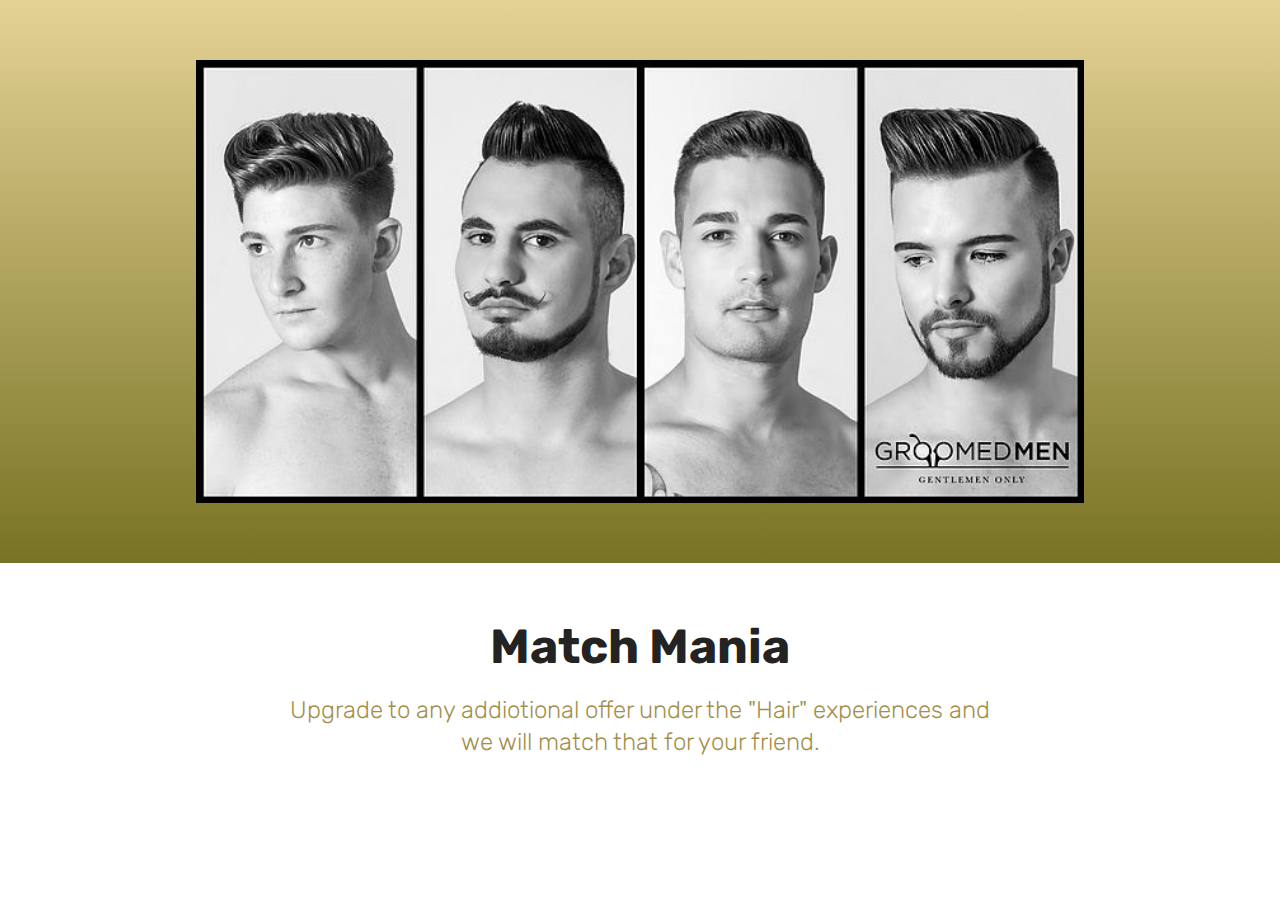
<file: index.html>
<!DOCTYPE html>
<html  >
<head>
  <!-- Site made with Mobirise Website Builder v4.9.7, https://mobirise.com -->
  <meta charset="UTF-8">
  <meta http-equiv="X-UA-Compatible" content="IE=edge">
  <meta name="generator" content="Mobirise v4.9.7, mobirise.com">
  <meta name="viewport" content="width=device-width, initial-scale=1, minimum-scale=1">
  <link rel="shortcut icon" href="assets/images/logo4.png" type="image/x-icon">
  <meta name="description" content="">
  
  <title>Home</title>
  <link rel="stylesheet" href="assets/tether/tether.min.css">
  <link rel="stylesheet" href="assets/bootstrap/css/bootstrap.min.css">
  <link rel="stylesheet" href="assets/bootstrap/css/bootstrap-grid.min.css">
  <link rel="stylesheet" href="assets/bootstrap/css/bootstrap-reboot.min.css">
  <link rel="stylesheet" href="assets/theme/css/style.css">
  <link rel="stylesheet" href="assets/mobirise/css/mbr-additional.css" type="text/css">
  
  
  
</head>
<body>
  <section class="cid-ronNfJw9AT" id="image3-0">

    

    <figure class="mbr-figure container">
            <div class="image-block" style="width: 80%;">
                <img src="assets/images/groomed-699x349.jpg" width="1400" alt="Mobirise" title="">
                
            </div>
    </figure>
</section>

<section class="engine"><a href="https://mobirise.info/m">web design templates</a></section><section class="mbr-section content4 cid-ronNXfDGt5" id="content4-1">

    

    <div class="container">
        <div class="media-container-row">
            <div class="title col-12 col-md-8">
                <h2 class="align-center pb-3 mbr-fonts-style display-2"><strong>
                    Match Mania</strong></h2>
                <h3 class="mbr-section-subtitle align-center mbr-light mbr-fonts-style display-5">Upgrade to any addiotional offer under the "Hair" experiences and we will match that for your friend.</h3>
                
            </div>
        </div>
    </div>
</section>


  <script src="assets/web/assets/jquery/jquery.min.js"></script>
  <script src="assets/popper/popper.min.js"></script>
  <script src="assets/tether/tether.min.js"></script>
  <script src="assets/bootstrap/js/bootstrap.min.js"></script>
  <script src="assets/smoothscroll/smooth-scroll.js"></script>
  <script src="assets/theme/js/script.js"></script>
  
  
</body>
</html>
</file>
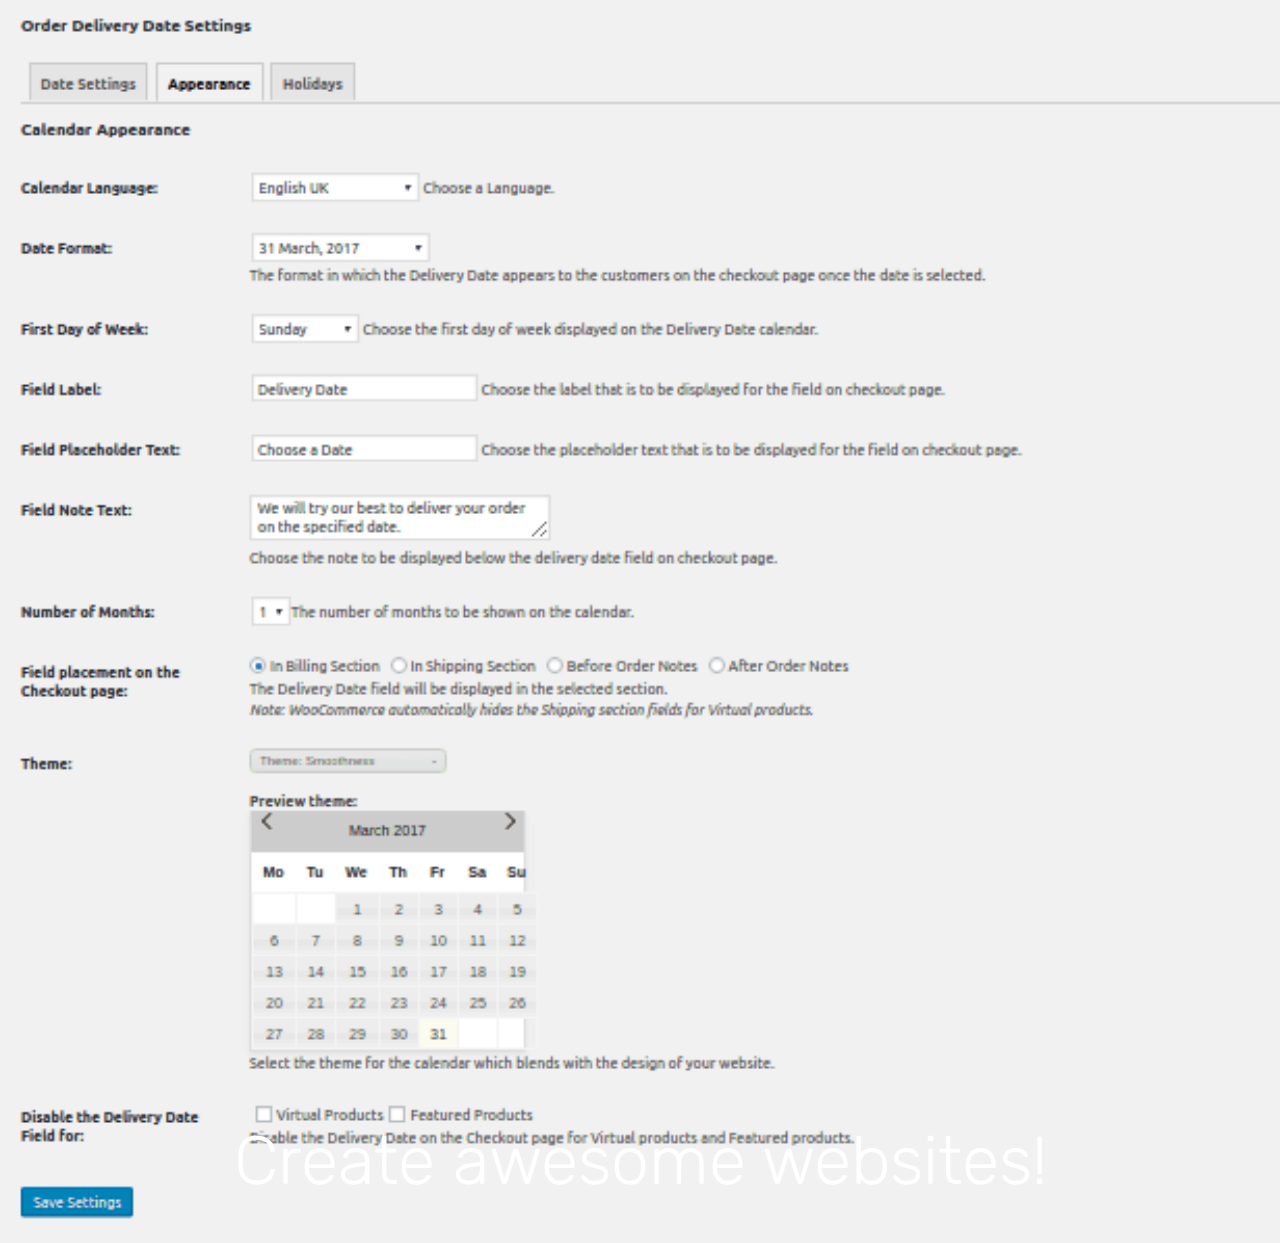
<file: page1.html>
<!DOCTYPE html>
<html  >
<head>
  <!-- Site made with Mobirise Website Builder v4.9.7, https://mobirise.com -->
  <meta charset="UTF-8">
  <meta http-equiv="X-UA-Compatible" content="IE=edge">
  <meta name="generator" content="Mobirise v4.9.7, mobirise.com">
  <meta name="viewport" content="width=device-width, initial-scale=1, minimum-scale=1">
  <link rel="shortcut icon" href="assets/images/logo4.png" type="image/x-icon">
  <meta name="description" content="Website Generator Description">
  
  <title>Checkout</title>
  <link rel="stylesheet" href="assets/tether/tether.min.css">
  <link rel="stylesheet" href="assets/bootstrap/css/bootstrap.min.css">
  <link rel="stylesheet" href="assets/bootstrap/css/bootstrap-grid.min.css">
  <link rel="stylesheet" href="assets/bootstrap/css/bootstrap-reboot.min.css">
  <link rel="stylesheet" href="assets/theme/css/style.css">
  <link rel="stylesheet" href="assets/mobirise/css/mbr-additional.css" type="text/css">
  
  
  
</head>
<body>
  <section class="cid-ronQ9isrEj" id="image2-2">

    

    <figure class="mbr-figure">
        <div class="image-block" style="width: 100%;">
            <img src="assets/images/calendar-checkout-616x598.png" alt="Mobirise" title="">
            <figcaption class="mbr-figure-caption mbr-figure-caption-over">
                <div class="pb-5 px-3 mbr-white align-center mbr-fonts-style display-1">
                    Create awesome websites!
                </div>
            </figcaption>
        </div>
    </figure>
</section>


  <section class="engine"><a href="https://mobirise.info/o">portfolio web templates</a></section><script src="assets/web/assets/jquery/jquery.min.js"></script>
  <script src="assets/popper/popper.min.js"></script>
  <script src="assets/tether/tether.min.js"></script>
  <script src="assets/bootstrap/js/bootstrap.min.js"></script>
  <script src="assets/smoothscroll/smooth-scroll.js"></script>
  <script src="assets/theme/js/script.js"></script>
  
  
</body>
</html>
</file>
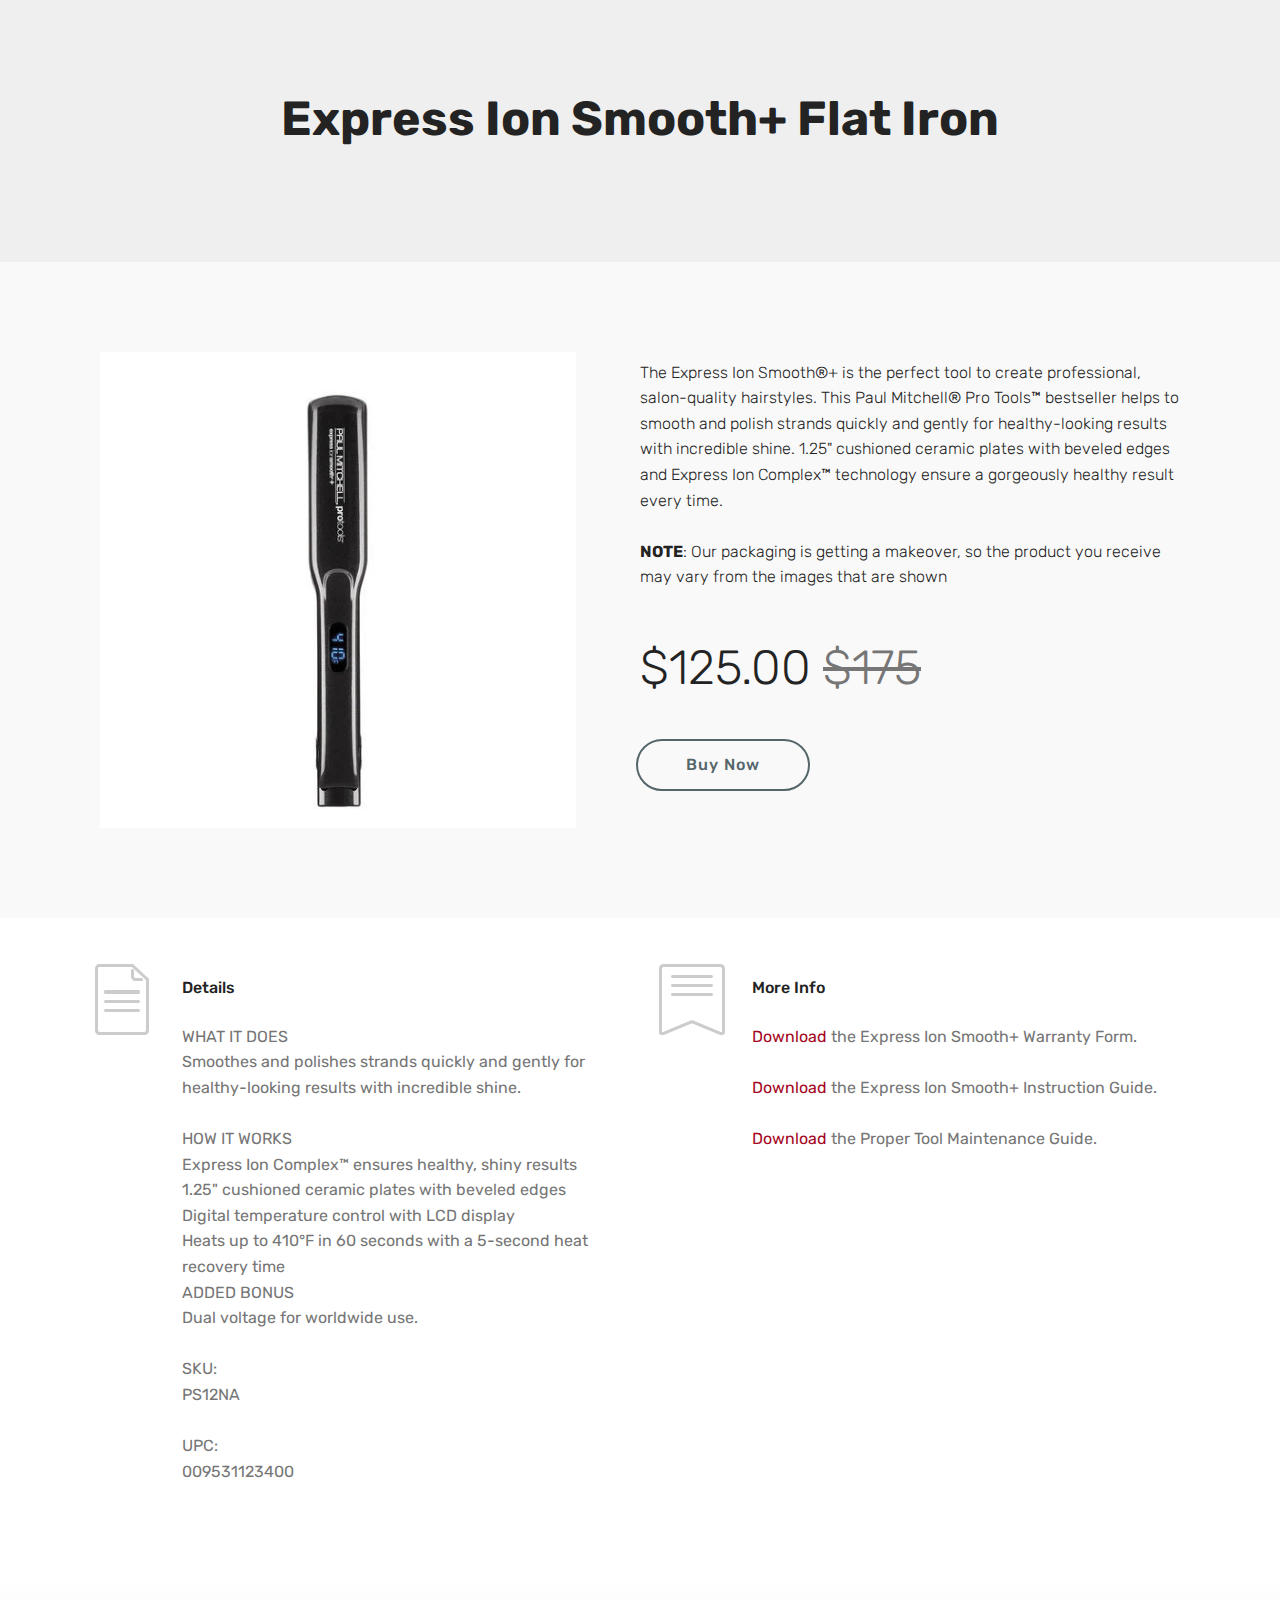
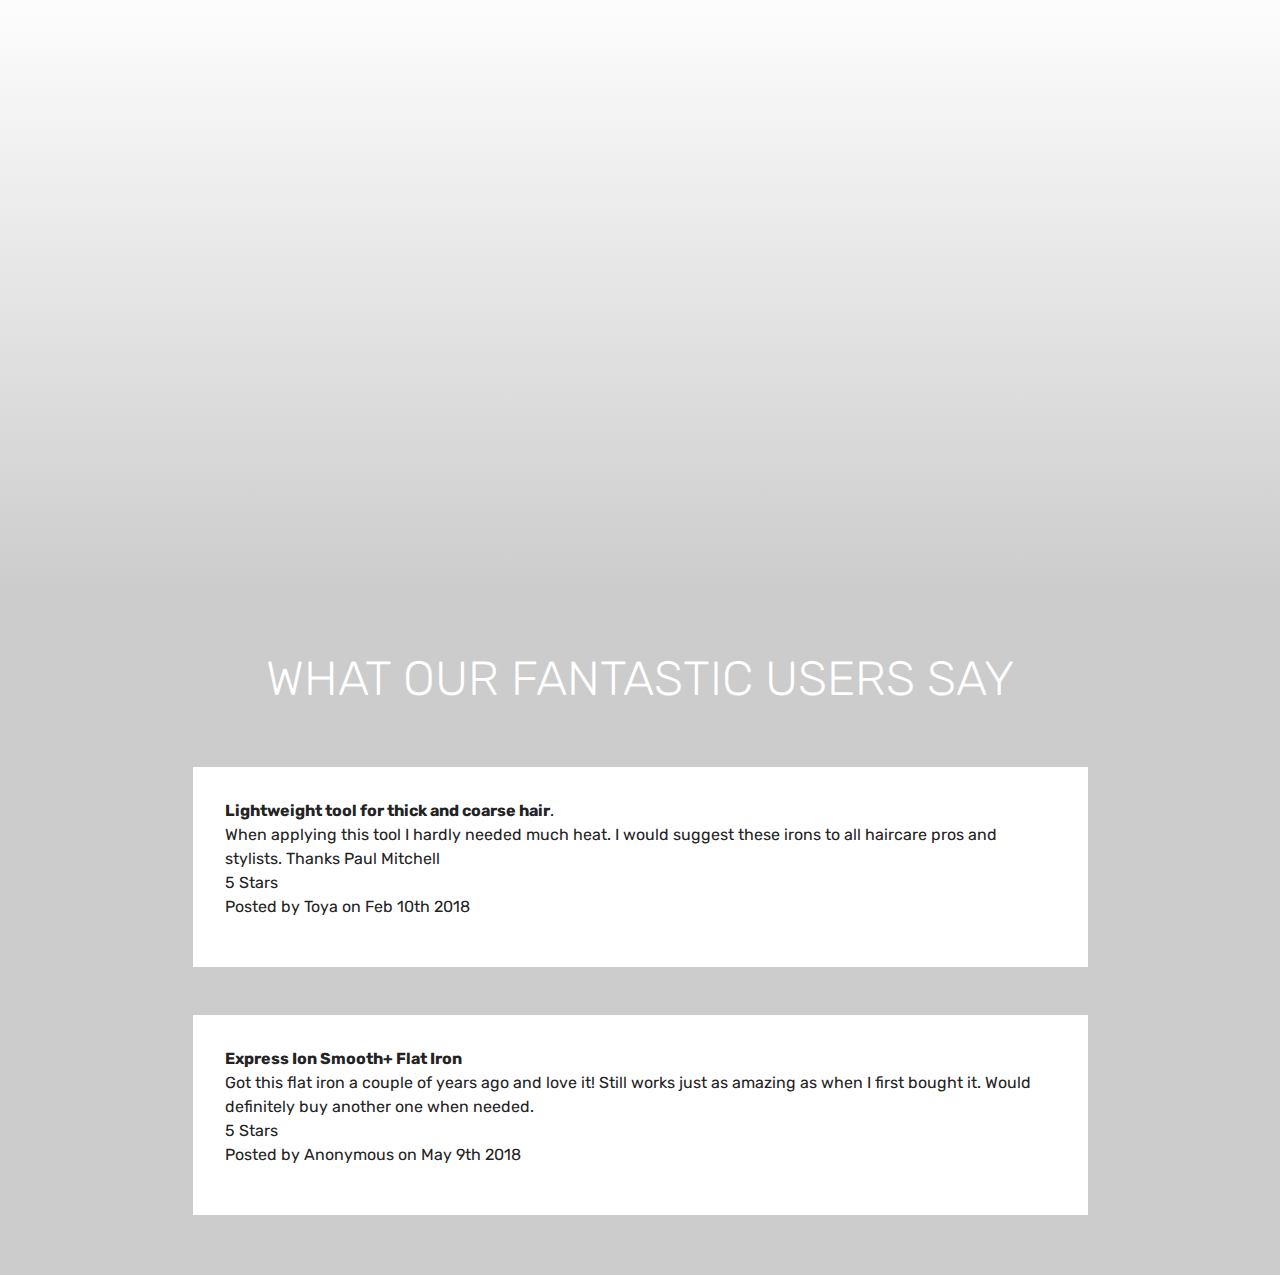
<file: page2.html>
<!DOCTYPE html>
<html  >
<head>
  <!-- Site made with Mobirise Website Builder v4.9.7, https://mobirise.com -->
  <meta charset="UTF-8">
  <meta http-equiv="X-UA-Compatible" content="IE=edge">
  <meta name="generator" content="Mobirise v4.9.7, mobirise.com">
  <meta name="viewport" content="width=device-width, initial-scale=1, minimum-scale=1">
  <link rel="shortcut icon" href="assets/images/logo4.png" type="image/x-icon">
  <meta name="description" content="Express Ion Smooth+ Flat Iron
The Express Ion Smooth®+ is the perfect tool to create professional, salon-quality hairstyles. This Paul Mitchell® Pro Tools™ bestseller helps to smooth and polish strands quickly and gently for healthy-looking results with incredible shine. 1.25" cushioned ceramic plates with beveled edges and Express Ion Complex™ technology ensure a gorgeously healthy result every time.">
  
  <title>Product Experience</title>
  <link rel="stylesheet" href="assets/web/assets/mobirise-icons/mobirise-icons.css">
  <link rel="stylesheet" href="assets/tether/tether.min.css">
  <link rel="stylesheet" href="assets/bootstrap/css/bootstrap.min.css">
  <link rel="stylesheet" href="assets/bootstrap/css/bootstrap-grid.min.css">
  <link rel="stylesheet" href="assets/bootstrap/css/bootstrap-reboot.min.css">
  <link rel="stylesheet" href="assets/theme/css/style.css">
  <link rel="stylesheet" href="assets/mobirise/css/mbr-additional.css" type="text/css">
  
  
  
</head>
<body>
  <section class="header1 cid-rorQp3WK9q" id="header16-g">

    

    

    <div class="container">
        <div class="row justify-content-md-center">
            <div class="col-md-10 align-center">
                <h1 class="mbr-section-title mbr-bold pb-3 mbr-fonts-style display-2">Express Ion Smooth+ Flat Iron</h1>
                
                
                
            </div>
        </div>
    </div>

</section>

<section class="engine"><a href="https://mobirise.info/v">html templates</a></section><section class="services2 cid-rorGLa4Lzw" id="services2-9">
    <!---->
    
    <!---->
    <!--Overlay-->
    
    <!--Container-->
    <div class="container">
        <div class="col-md-12">
            <div class="media-container-row">
                <div class="mbr-figure" style="width: 50%;">
                    <img src="assets/images/paulmitchel1-500x500.jpg" alt="Mobirise" title="">
                </div>
                <div class="align-left aside-content">
                    
                    <div class="mbr-section-text">
                        <p class="mbr-text text1 pt-2 mbr-light mbr-fonts-style display-7">
                            The Express Ion Smooth®+ is the perfect tool to create professional, salon-quality hairstyles. This Paul Mitchell® Pro Tools™ bestseller helps to smooth and polish strands quickly and gently for healthy-looking results with incredible shine. 1.25" cushioned ceramic plates with beveled edges and Express Ion Complex™ technology ensure a gorgeously healthy result every time.<br><br><strong>NOTE</strong>: Our packaging is getting a makeover, so the product you receive may vary from the images that are shown<br></p>
                        <p class="mbr-text text2 pt-4 mbr-light mbr-fonts-style display-2">
                            $125.00 <span class="cost">$175</span></p>
                    </div>
                    <!--Btn-->
                    <div class="mbr-section-btn pt-3 align-left">
                        <a href="https://mobirise.co" class="btn btn-warning-outline display-4">
                            Buy Now
                        </a>
                    </div>
                </div>
            </div>
        </div>
    </div>
</section>

<section class="features9 cid-rorI1iXT7j" id="features9-c">

    

    
    <div class="container">
        <div class="row justify-content-center">
            <div class="card p-3 col-12 col-md-6">
                <div class="media-container-row">
                    <div class="card-img pr-2">
                        <span class="mbr-iconfont mbri-file" style="color: rgb(204, 204, 204); fill: rgb(204, 204, 204);"></span>
                    </div>
                    <div class="card-box">
                        <h4 class="card-title py-3 mbr-fonts-style display-7">
                            Details</h4>
                        <p class="mbr-text mbr-fonts-style display-7">WHAT IT DOES
<br>Smoothes and polishes strands quickly and gently for healthy-looking results with incredible shine.
<br>
<br>HOW IT WORKS
<br>Express Ion Complex™ ensures healthy, shiny results
<br>1.25" cushioned ceramic plates with beveled edges
<br>Digital temperature control with LCD display
<br>Heats up to 410°F in 60 seconds with a 5-second heat recovery time
<br>ADDED BONUS
<br>Dual voltage for worldwide use.
<br>
<br>SKU:
<br>PS12NA
<br>
<br>UPC:
<br>009531123400</p>
                    </div>
                </div>
            </div>

            <div class="card p-3 col-12 col-md-6">
                <div class="media-container-row">
                    <div class="card-img pr-2">
                        <span class="mbr-iconfont mbri-bookmark" style="color: rgb(204, 204, 204); fill: rgb(204, 204, 204);"></span>
                    </div>
                    <div class="card-box">
                        <h4 class="card-title py-3 mbr-fonts-style display-7">
                            More Info</h4>
                        <p class="mbr-text mbr-fonts-style display-7"><a href="https://www.paulmitchell.com/content/downloads/express-ion-smooth-plus-warranty-form.pdf" target="_blank">Download</a> the Express Ion Smooth+ Warranty Form.<br><br><a href="https://www.paulmitchell.com/content/downloads/express-ion-smooth-plus-instruction-guide.pdf">Download </a>the Express Ion Smooth+ Instruction Guide.<br>
<br><a href="https://www.paulmitchell.com/content/downloads/proper-tool-maintenance-guide.pdf">Download </a>the Proper Tool Maintenance Guide.</p>
                    </div>
                </div>
            </div>

            

            
        </div>
    </div>
</section>

<section class="cid-rorK5fDMbm" id="video3-d">

    
    
    <figure class="mbr-figure align-center container">
        <div class="video-block" style="width: 80%;">
            <div><iframe class="mbr-embedded-video" src="https://www.youtube.com/embed/vgYiHlB7yRo?rel=0&amp;amp;showinfo=0&amp;autoplay=0&amp;loop=0" width="1280" height="720" frameborder="0" allowfullscreen></iframe></div>
        </div>
    </figure>
</section>

<section class="testimonials4 cid-rorM2YQSFU" id="testimonials4-f">

  

  
  <div class="container">
    <h2 class="pb-3 mbr-fonts-style mbr-white align-center display-2">
        WHAT OUR FANTASTIC USERS SAY
    </h2>
    
    <div class="col-md-10 testimonials-container"> 
      

      
    <div class="testimonials-item">
        <div class="user row">
          
          <div class="testimonials-caption">
            <div class="user_text ">
              <p class="mbr-fonts-style  display-7"><strong>Lightweight tool for thick and coarse hair</strong>.
<br>When applying this tool I hardly needed much heat. I would suggest these irons to all haircare pros and stylists. Thanks Paul Mitchell<br>5 Stars<br>Posted by Toya on Feb 10th 2018<br></p>
            </div>
            
            
          </div>
        </div>
      </div><div class="testimonials-item">
        <div class="user row">
          
          <div class="testimonials-caption">
            <div class="user_text">
              <p class="mbr-fonts-style  display-7"><strong>Express Ion Smooth+ Flat Iron
</strong><br>Got this flat iron a couple of years ago and love it! Still works just as amazing as when I first bought it. Would definitely buy another one when needed.<br>5 Stars&nbsp;<br>Posted by Anonymous on May 9th 2018<br></p>
            </div>
            
            
          </div>
        </div>
      </div></div>
  </div>
</section>


  <script src="assets/web/assets/jquery/jquery.min.js"></script>
  <script src="assets/popper/popper.min.js"></script>
  <script src="assets/tether/tether.min.js"></script>
  <script src="assets/bootstrap/js/bootstrap.min.js"></script>
  <script src="assets/smoothscroll/smooth-scroll.js"></script>
  <script src="assets/theme/js/script.js"></script>
  
  
</body>
</html>
</file>
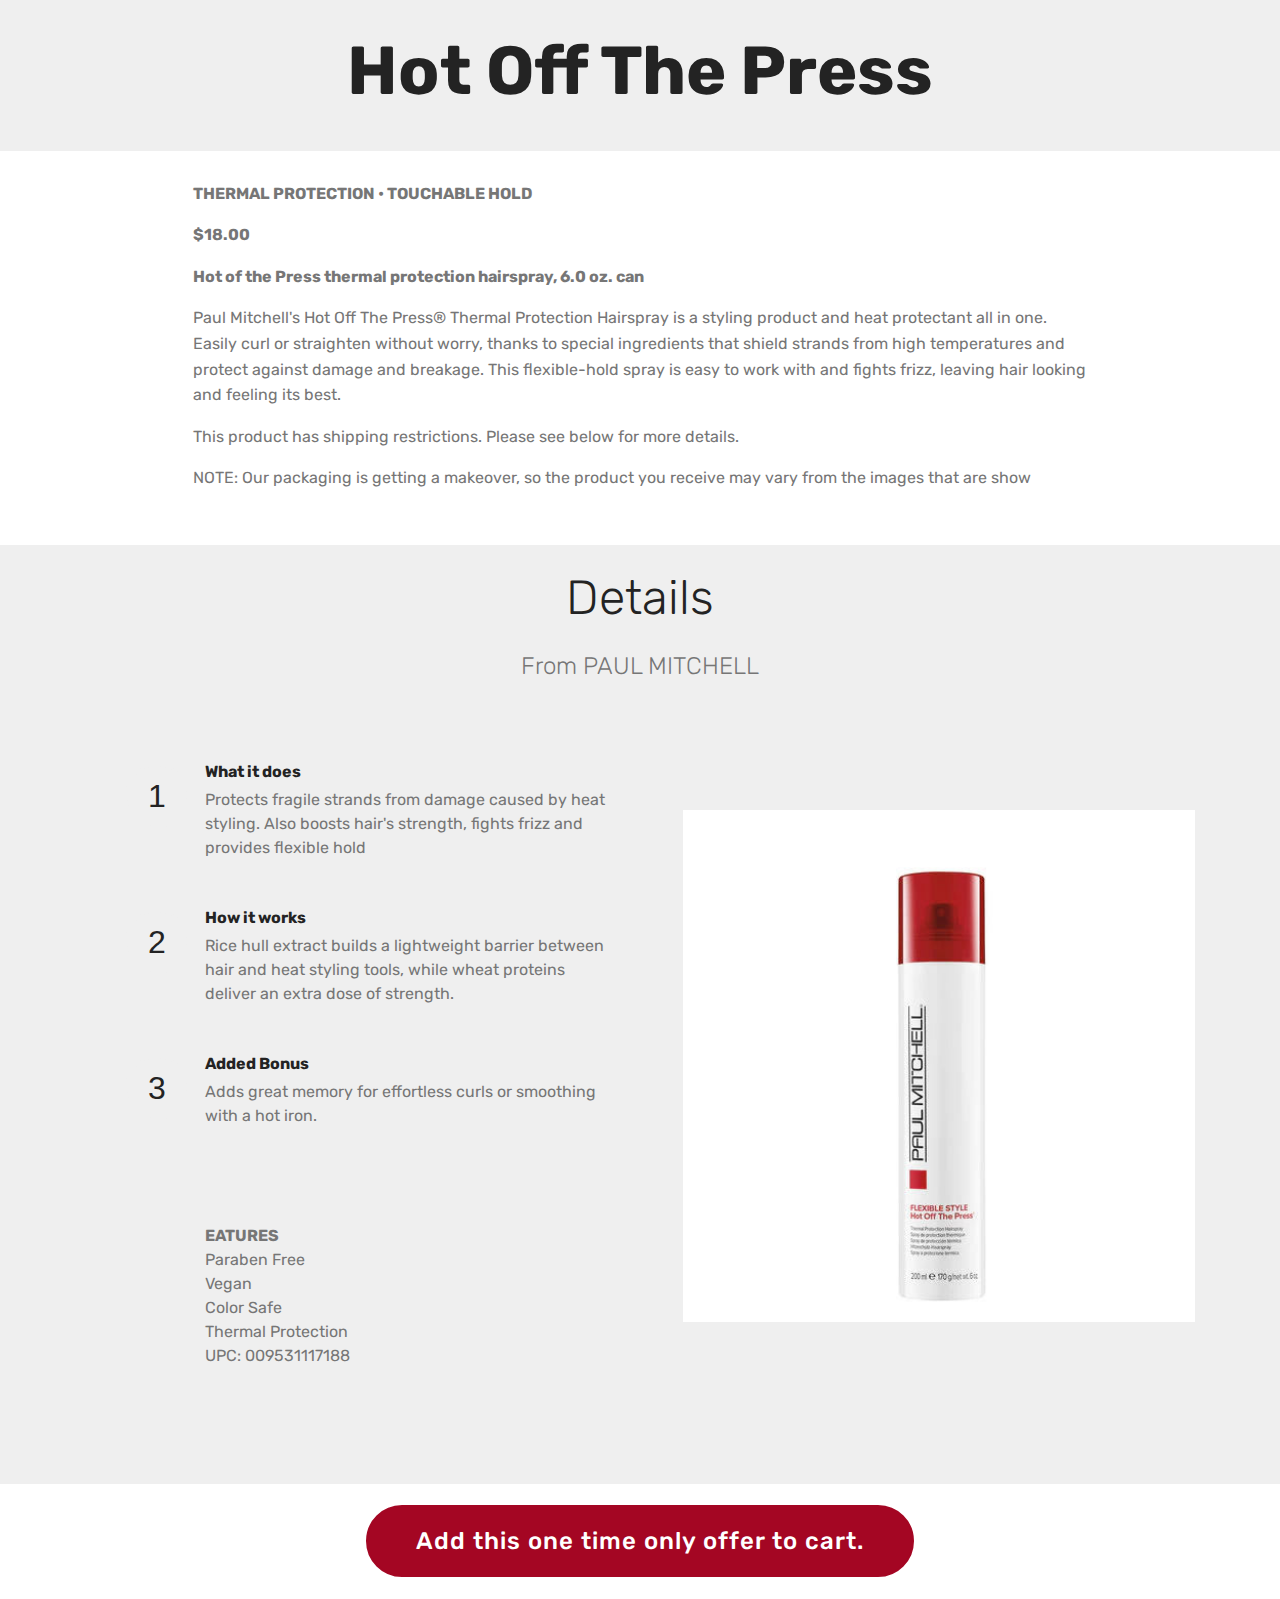
<file: page3.html>
<!DOCTYPE html>
<html  >
<head>
  <!-- Site made with Mobirise Website Builder v4.9.7, https://mobirise.com -->
  <meta charset="UTF-8">
  <meta http-equiv="X-UA-Compatible" content="IE=edge">
  <meta name="generator" content="Mobirise v4.9.7, mobirise.com">
  <meta name="viewport" content="width=device-width, initial-scale=1, minimum-scale=1">
  <link rel="shortcut icon" href="assets/images/logo4.png" type="image/x-icon">
  <meta name="description" content="Paul Mitchell's Hot Off The Press® Thermal Protection Hairspray is a styling product and heat protectant all in one. Easily curl or straighten without worry, thanks to special ingredients that shield strands from high temperatures and protect against damage and breakage. This flexible-hold spray is easy to work with and fights frizz, leaving hair looking and feeling its best.">
  
  <title>Hot Off The Press</title>
  <link rel="stylesheet" href="assets/tether/tether.min.css">
  <link rel="stylesheet" href="assets/bootstrap/css/bootstrap.min.css">
  <link rel="stylesheet" href="assets/bootstrap/css/bootstrap-grid.min.css">
  <link rel="stylesheet" href="assets/bootstrap/css/bootstrap-reboot.min.css">
  <link rel="stylesheet" href="assets/theme/css/style.css">
  <link rel="stylesheet" href="assets/mobirise/css/mbr-additional.css" type="text/css">
  
  
  
</head>
<body>
  <section class="header1 cid-rorYooSRiR" id="header16-h">

    

    

    <div class="container">
        <div class="row justify-content-md-center">
            <div class="col-md-10 align-center">
                <h1 class="mbr-section-title mbr-bold pb-3 mbr-fonts-style display-1">
                    Hot Off The Press</h1>
                
                
                
            </div>
        </div>
    </div>

</section>

<section class="engine"><a href="https://mobirise.info/m">website design templates</a></section><section class="mbr-section article content1 cid-rorZuXoHNc" id="content1-k">
    
     

    <div class="container">
        <div class="media-container-row">
            <div class="mbr-text col-12 mbr-fonts-style display-7 col-md-10"><p><strong>THERMAL PROTECTION • TOUCHABLE HOLD
</strong></p><p><strong>$18.00
</strong></p><p><strong>Hot of the Press thermal protection hairspray, 6.0 oz. can&nbsp;</strong><br></p><p><strong>
</strong></p><p>Paul Mitchell's Hot Off The Press® Thermal Protection Hairspray is a styling product and heat protectant all in one. Easily curl or straighten without worry, thanks to special ingredients that shield strands from high temperatures and protect against damage and breakage. This flexible-hold spray is easy to work with and fights frizz, leaving hair looking and feeling its best.
</p><p><strong>
</strong><span style="font-size: 1rem;">This product has shipping </span><span style="font-size: 1rem;">restrictions</span><span style="font-size: 1rem;">. Please see below for more details.&nbsp;</span></p><p><strong>
</strong><span style="font-size: 1rem;">NOTE: Our packaging is getting a makeover, so the product you receive may vary from the images that are show</span></p></div>
        </div>
    </div>
</section>

<section class="counters4 counters cid-rorYK7JIXj" id="counters4-i">

    

    

    <div class="container pt-4 mt-2">
        <h2 class="mbr-section-title pb-3 align-center mbr-fonts-style display-2">Details</h2>
        <h3 class="mbr-section-subtitle pb-5 align-center mbr-fonts-style display-5">From PAUL MITCHELL<br></h3>
        <div class="media-container-row">
            <div class="media-block m-auto" style="width: 49%;">
                <div class="mbr-figure">
                    <img src="assets/images/hot-off-the-press-500x500.jpg" alt="" title="">
                </div>
            </div>
            <div class="cards-block">
                <div class="cards-container">
                    <div class="card px-3 align-left col-12">
                        <div class="panel-item p-4 d-flex align-items-start">
                            <div class="card-img pr-3">
                                <h3 class="img-text d-flex align-items-center justify-content-center">
                                    1
                                </h3>
                            </div>
                            <div class="card-text">
                                <h4 class="mbr-content-title mbr-bold mbr-fonts-style display-7">What it does</h4>
                                <p class="mbr-content-text mbr-fonts-style display-7">
                                    Protects fragile strands from damage caused by heat styling. Also boosts hair's strength, fights frizz and provides flexible hold</p>
                            </div>
                        </div>
                    </div>
                    <div class="card px-3 align-left col-12">
                        <div class="panel-item p-4 d-flex align-items-start">
                            <div class="card-img pr-3">
                                <h3 class="img-text d-flex align-items-center justify-content-center">
                                    2
                                </h3>
                            </div>
                            <div class="card-text">
                                <h4 class="mbr-content-title mbr-bold mbr-fonts-style display-7">How it works</h4>
                                <p class="mbr-content-text mbr-fonts-style display-7">
                                    Rice hull extract builds a lightweight barrier between hair and heat styling tools, while wheat proteins deliver an extra dose of strength.
                                </p>
                            </div>
                        </div>
                    </div>
                    <div class="card px-3 align-left col-12">
                        <div class="panel-item p-4 d-flex align-items-start">
                            <div class="card-img pr-3">
                                <h3 class="img-text d-flex align-items-center justify-content-center">
                                    3
                                </h3>
                            </div>
                            <div class="card-text">
                                <h4 class="mbr-content-title mbr-bold mbr-fonts-style display-7">Added Bonus</h4>
                                <p class="mbr-content-text mbr-fonts-style display-7">
                                        Adds great memory for effortless curls or smoothing with a hot iron.<br><br><strong><br></strong><br><br><strong>EATURES
</strong><br>Paraben Free
<br>Vegan
<br>Color Safe
<br>Thermal Protection
<br>UPC:
009531117188<br></p>
                            </div>
                        </div>
                    </div>
                    
                </div>
            </div>
        </div>
    </div>
</section>

<section class="header1 cid-ros2pBGQ7W" id="header1-p">

    

    

    <div class="container">
        <div class="row justify-content-md-center">
            <div class="mbr-white col-md-10">
                
                
                
                <div class="mbr-section-btn align-center"><a class="btn btn-md btn-secondary display-5" href="https://mobirise.co">Add this one time only offer to cart.</a></div>
            </div>
        </div>
    </div>

</section>


  <script src="assets/web/assets/jquery/jquery.min.js"></script>
  <script src="assets/popper/popper.min.js"></script>
  <script src="assets/tether/tether.min.js"></script>
  <script src="assets/bootstrap/js/bootstrap.min.js"></script>
  <script src="assets/smoothscroll/smooth-scroll.js"></script>
  <script src="assets/viewportchecker/jquery.viewportchecker.js"></script>
  <script src="assets/theme/js/script.js"></script>
  
  
</body>
</html>
</file>
<file: assets/theme/css/style.css>
/*!
 * Mobirise v4 theme (https://mobirise.com/)
 * Copyright 2017 Mobirise
 */
section {
  background-color: #eeeeee; }

section,
.container,
.container-fluid {
  position: relative;
  word-wrap: break-word; }

a.mbr-iconfont:hover {
  text-decoration: none; }

.article .lead p, .article .lead ul, .article .lead ol, .article .lead pre, .article .lead blockquote {
  margin-bottom: 0; }

a {
  font-style: normal;
  font-weight: 400;
  cursor: pointer; }
  a, a:hover {
    text-decoration: none; }

figure {
  margin-bottom: 0; }

body {
  color: #232323; }

h1, h2, h3, h4, h5, h6,
.h1, .h2, .h3, .h4, .h5, .h6,
.display-1, .display-2, .display-3, .display-4 {
  line-height: 1;
  word-break: break-word;
  word-wrap: break-word; }

b, strong {
  font-weight: bold; }

blockquote {
  padding: 10px 0 10px 20px;
  position: relative;
  border-left: 2px solid;
  border-color: #ff3366; }

input:-webkit-autofill, input:-webkit-autofill:hover, input:-webkit-autofill:focus, input:-webkit-autofill:active {
  transition-delay: 9999s;
  transition-property: background-color, color; }

textarea[type="hidden"] {
  display: none; }

body {
  position: relative; }

section {
  background-position: 50% 50%;
  background-repeat: no-repeat;
  background-size: cover; }
  section .mbr-background-video,
  section .mbr-background-video-preview {
    position: absolute;
    bottom: 0;
    left: 0;
    right: 0;
    top: 0; }

.hidden {
  visibility: hidden; }

.mbr-z-index20 {
  z-index: 20; }

/*! Base colors */
.mbr-white {
  color: #ffffff; }

.mbr-black {
  color: #000000; }

.mbr-bg-white {
  background-color: #ffffff; }

.mbr-bg-black {
  background-color: #000000; }

/*! Text-aligns */
.align-left {
  text-align: left; }

.align-center {
  text-align: center; }

.align-right {
  text-align: right; }

@media (max-width: 767px) {
  .align-left, .align-center, .align-right, .mbr-section-btn, .mbr-section-title {
    text-align: center; } }
/*! Font-weight  */
.mbr-light {
  font-weight: 300; }

.mbr-regular {
  font-weight: 400; }

.mbr-semibold {
  font-weight: 500; }

.mbr-bold {
  font-weight: 700; }

/*! Media  */
.media-size-item {
  -webkit-flex: 1 1 auto;
  -moz-flex: 1 1 auto;
  -ms-flex: 1 1 auto;
  -o-flex: 1 1 auto;
  flex: 1 1 auto; }

.media-content {
  -webkit-flex-basis: 100%;
  flex-basis: 100%; }

.media-container-row {
  display: -ms-flexbox;
  display: -webkit-flex;
  display: flex;
  -webkit-flex-direction: row;
  -ms-flex-direction: row;
  flex-direction: row;
  -webkit-flex-wrap: wrap;
  -ms-flex-wrap: wrap;
  flex-wrap: wrap;
  -webkit-justify-content: center;
  -ms-flex-pack: center;
  justify-content: center;
  -webkit-align-content: center;
  -ms-flex-line-pack: center;
  align-content: center;
  -webkit-align-items: start;
  -ms-flex-align: start;
  align-items: start; }
  .media-container-row .media-size-item {
    width: 400px; }

.media-container-column {
  display: -ms-flexbox;
  display: -webkit-flex;
  display: flex;
  -webkit-flex-direction: column;
  -ms-flex-direction: column;
  flex-direction: column;
  -webkit-flex-wrap: wrap;
  -ms-flex-wrap: wrap;
  flex-wrap: wrap;
  -webkit-justify-content: center;
  -ms-flex-pack: center;
  justify-content: center;
  -webkit-align-content: center;
  -ms-flex-line-pack: center;
  align-content: center;
  -webkit-align-items: stretch;
  -ms-flex-align: stretch;
  align-items: stretch; }
  .media-container-column > * {
    width: 100%; }

@media (min-width: 992px) {
  .media-container-row {
    -webkit-flex-wrap: nowrap;
    -ms-flex-wrap: nowrap;
    flex-wrap: nowrap; } }
figure {
  overflow: hidden; }

figure[mbr-media-size] {
  transition: width 0.1s; }

.mbr-figure img, .mbr-figure iframe {
  display: block;
  width: 100%; }

.card {
  background-color: transparent;
  border: none; }

.card-img {
  text-align: center;
  flex-shrink: 0;
  -webkit-flex-shrink: 0; }

.media {
  max-width: 100%;
  margin: 0 auto; }

.mbr-figure {
  -ms-flex-item-align: center;
  -ms-grid-row-align: center;
  -webkit-align-self: center;
  align-self: center; }

.media-container > div {
  max-width: 100%; }

.mbr-figure img, .card-img img {
  width: 100%; }

@media (max-width: 991px) {
  .media-size-item {
    width: auto !important; }

  .media {
    width: auto; }

  .mbr-figure {
    width: 100% !important; } }
/*! Buttons */
.mbr-section-btn {
  margin-left: -.25rem;
  margin-right: -.25rem;
  font-size: 0; }

nav .mbr-section-btn {
  margin-left: 0rem;
  margin-right: 0rem; }

/*! Btn icon margin */
.btn .mbr-iconfont, .btn.btn-sm .mbr-iconfont {
  cursor: pointer;
  margin-right: 0.5rem; }

.btn.btn-md .mbr-iconfont, .btn.btn-md .mbr-iconfont {
  margin-right: 0.8rem; }

.mbr-regular {
  font-weight: 400; }

.mbr-semibold {
  font-weight: 500; }

.mbr-bold {
  font-weight: 700; }

[type="submit"] {
  -webkit-appearance: none; }

/*! Full-screen */
.mbr-fullscreen .mbr-overlay {
  min-height: 100vh; }

.mbr-fullscreen {
  display: flex;
  display: -webkit-flex;
  display: -moz-flex;
  display: -ms-flex;
  display: -o-flex;
  align-items: center;
  -webkit-align-items: center;
  min-height: 100vh;
  padding-top: 3rem;
  padding-bottom: 3rem; }

/*! Map */
.map {
  height: 25rem;
  position: relative; }
  .map iframe {
    width: 100%;
    height: 100%; }

/* Form */
.form-asterisk {
  font-family: initial;
  position: absolute;
  top: -2px;
  font-weight: normal; }

/*! Scroll to top arrow */
.mbr-arrow-up {
  bottom: 25px;
  right: 90px;
  position: fixed;
  text-align: right;
  z-index: 5000;
  color: #ffffff;
  font-size: 32px;
  transform: rotate(180deg);
  -webkit-transform: rotate(180deg); }

.mbr-arrow-up a {
  background: rgba(0, 0, 0, 0.2);
  border-radius: 3px;
  color: #fff;
  display: inline-block;
  height: 60px;
  width: 60px;
  outline-style: none !important;
  position: relative;
  text-decoration: none;
  transition: all .3s ease-in-out;
  cursor: pointer;
  text-align: center; }
  .mbr-arrow-up a:hover {
    background-color: rgba(0, 0, 0, 0.4); }
  .mbr-arrow-up a i {
    line-height: 60px; }

.mbr-arrow-up-icon {
  display: block;
  color: #fff; }

.mbr-arrow-up-icon::before {
  content: "\203a";
  display: inline-block;
  font-family: serif;
  font-size: 32px;
  line-height: 1;
  font-style: normal;
  position: relative;
  top: 6px;
  left: -4px;
  -webkit-transform: rotate(-90deg);
  transform: rotate(-90deg); }

/*! Arrow Down */
.mbr-arrow {
  position: absolute;
  bottom: 45px;
  left: 50%;
  width: 60px;
  height: 60px;
  cursor: pointer;
  background-color: rgba(80, 80, 80, 0.5);
  border-radius: 50%;
  -webkit-transform: translateX(-50%);
  transform: translateX(-50%); }
  .mbr-arrow > a {
    display: inline-block;
    text-decoration: none;
    outline-style: none;
    -webkit-animation: arrowdown 1.7s ease-in-out infinite;
    animation: arrowdown 1.7s ease-in-out infinite; }
    .mbr-arrow > a > i {
      position: absolute;
      top: -2px;
      left: 15px;
      font-size: 2rem; }

@keyframes arrowdown {
  0% {
    transform: translateY(0px);
    -webkit-transform: translateY(0px); }
  50% {
    transform: translateY(-5px);
    -webkit-transform: translateY(-5px); }
  100% {
    transform: translateY(0px);
    -webkit-transform: translateY(0px); } }
@-webkit-keyframes arrowdown {
  0% {
    transform: translateY(0px);
    -webkit-transform: translateY(0px); }
  50% {
    transform: translateY(-5px);
    -webkit-transform: translateY(-5px); }
  100% {
    transform: translateY(0px);
    -webkit-transform: translateY(0px); } }
@media (max-width: 500px) {
  .mbr-arrow-up {
    left: 50%;
    right: auto;
    transform: translateX(-50%) rotate(180deg);
    -webkit-transform: translateX(-50%) rotate(180deg); } }
/*Gradients animation*/
@keyframes gradient-animation {
  from {
    background-position: 0% 100%;
    animation-timing-function: ease-in-out; }
  to {
    background-position: 100% 0%;
    animation-timing-function: ease-in-out; } }
@-webkit-keyframes gradient-animation {
  from {
    background-position: 0% 100%;
    animation-timing-function: ease-in-out; }
  to {
    background-position: 100% 0%;
    animation-timing-function: ease-in-out; } }
.bg-gradient {
  background-size: 200% 200%;
  animation: gradient-animation 5s infinite alternate;
  -webkit-animation: gradient-animation 5s infinite alternate; }

.menu .navbar-brand {
  display: -webkit-flex; }
  .menu .navbar-brand span {
    display: flex;
    display: -webkit-flex; }
  .menu .navbar-brand .navbar-caption-wrap {
    display: -webkit-flex; }
  .menu .navbar-brand .navbar-logo img {
    display: -webkit-flex; }
@media (min-width: 768px) and (max-width: 991px) {
  .menu .navbar-toggleable-sm .navbar-nav {
    display: -webkit-box;
    display: -webkit-flex;
    display: -ms-flexbox; } }
@media (min-width: 992px) {
  .menu .navbar-nav.nav-dropdown {
    display: -webkit-flex; }
  .menu .navbar-toggleable-sm .navbar-collapse {
    display: -webkit-flex !important; } }
@media (max-width: 767px) {
  .menu .navbar-collapse {
    max-height: 80vh; }
  .menu .dropdown-menu {
    max-height: 60vh; } }

.navbar {
  display: -webkit-flex;
  -webkit-flex-wrap: wrap;
  -webkit-align-items: center;
  -webkit-justify-content: space-between; }

.navbar-collapse {
  -webkit-flex-basis: 100%;
  -webkit-flex-grow: 1;
  -webkit-align-items: center;
  max-height: 93.5vh; }
  .navbar-collapse.show {
    overflow: auto; }

.nav-dropdown .link {
  padding: .667em 1.667em !important;
  margin: 0 !important; }

.nav {
  display: -webkit-flex;
  -webkit-flex-wrap: wrap; }

.row {
  display: -webkit-flex;
  -webkit-flex-wrap: wrap; }

.justify-content-center {
  -webkit-justify-content: center; }

.form-inline {
  display: -webkit-flex;
  -webkit-flex-flow: row wrap;
  -webkit-align-items: center; }

.card-wrapper {
  -webkit-flex: 1; }

.carousel-control {
  z-index: 10;
  display: -webkit-flex;
  -webkit-align-items: center;
  -webkit-justify-content: center; }

.carousel-controls {
  display: -webkit-flex; }

.media {
  display: -webkit-flex; }

.jq-selectbox__select {
  padding: 1.07em .5em;
  position: absolute;
  top: 0;
  left: 0;
  width: 100%; }

.jq-selectbox__dropdown {
  position: absolute;
  top: 100% !important;
  left: 0 !important;
  width: 100% !important; }

.jq-selectbox__trigger-arrow {
  transform: translateY(-50%); }

.jq-selectbox li {
  padding: 1.07em .5em; }

/*# sourceMappingURL=style.css.map */
.engine {
	position: absolute;
	text-indent: -2400px;
	text-align: center;
	padding: 0;
	top: 0;
	left: -2400px;
}
</file>
<file: assets/mobirise/css/mbr-additional.css>
@import url(https://fonts.googleapis.com/css?family=Rubik:300,300i,400,400i,500,500i,700,700i,900,900i);





body {
  font-style: normal;
  line-height: 1.5;
}
.mbr-section-title {
  font-style: normal;
  line-height: 1.2;
}
.mbr-section-subtitle {
  line-height: 1.3;
}
.mbr-text {
  font-style: normal;
  line-height: 1.6;
}
.display-1 {
  font-family: 'Rubik', sans-serif;
  font-size: 4.25rem;
}
.display-1 > .mbr-iconfont {
  font-size: 6.8rem;
}
.display-2 {
  font-family: 'Rubik', sans-serif;
  font-size: 3rem;
}
.display-2 > .mbr-iconfont {
  font-size: 4.8rem;
}
.display-4 {
  font-family: 'Rubik', sans-serif;
  font-size: 1rem;
}
.display-4 > .mbr-iconfont {
  font-size: 1.6rem;
}
.display-5 {
  font-family: 'Rubik', sans-serif;
  font-size: 1.5rem;
}
.display-5 > .mbr-iconfont {
  font-size: 2.4rem;
}
.display-7 {
  font-family: 'Rubik', sans-serif;
  font-size: 1rem;
}
.display-7 > .mbr-iconfont {
  font-size: 1.6rem;
}
/* ---- Fluid typography for mobile devices ---- */
/* 1.4 - font scale ratio ( bootstrap == 1.42857 ) */
/* 100vw - current viewport width */
/* (48 - 20)  48 == 48rem == 768px, 20 == 20rem == 320px(minimal supported viewport) */
/* 0.65 - min scale variable, may vary */
@media (max-width: 768px) {
  .display-1 {
    font-size: 3.4rem;
    font-size: calc( 2.1374999999999997rem + (4.25 - 2.1374999999999997) * ((100vw - 20rem) / (48 - 20)));
    line-height: calc( 1.4 * (2.1374999999999997rem + (4.25 - 2.1374999999999997) * ((100vw - 20rem) / (48 - 20))));
  }
  .display-2 {
    font-size: 2.4rem;
    font-size: calc( 1.7rem + (3 - 1.7) * ((100vw - 20rem) / (48 - 20)));
    line-height: calc( 1.4 * (1.7rem + (3 - 1.7) * ((100vw - 20rem) / (48 - 20))));
  }
  .display-4 {
    font-size: 0.8rem;
    font-size: calc( 1rem + (1 - 1) * ((100vw - 20rem) / (48 - 20)));
    line-height: calc( 1.4 * (1rem + (1 - 1) * ((100vw - 20rem) / (48 - 20))));
  }
  .display-5 {
    font-size: 1.2rem;
    font-size: calc( 1.175rem + (1.5 - 1.175) * ((100vw - 20rem) / (48 - 20)));
    line-height: calc( 1.4 * (1.175rem + (1.5 - 1.175) * ((100vw - 20rem) / (48 - 20))));
  }
}
/* Buttons */
.btn {
  font-weight: 500;
  border-width: 2px;
  font-style: normal;
  letter-spacing: 1px;
  margin: .4rem .8rem;
  white-space: normal;
  -webkit-transition: all 0.3s ease-in-out;
  -moz-transition: all 0.3s ease-in-out;
  transition: all 0.3s ease-in-out;
  display: inline-flex;
  align-items: center;
  justify-content: center;
  word-break: break-word;
  -webkit-align-items: center;
  -webkit-justify-content: center;
  display: -webkit-inline-flex;
  padding: 1rem 3rem;
  border-radius: 3px;
}
.btn-sm {
  font-weight: 500;
  letter-spacing: 1px;
  -webkit-transition: all 0.3s ease-in-out;
  -moz-transition: all 0.3s ease-in-out;
  transition: all 0.3s ease-in-out;
  padding: 0.6rem 1.5rem;
  border-radius: 3px;
}
.btn-md {
  font-weight: 500;
  letter-spacing: 1px;
  margin: .4rem .8rem !important;
  -webkit-transition: all 0.3s ease-in-out;
  -moz-transition: all 0.3s ease-in-out;
  transition: all 0.3s ease-in-out;
  padding: 1rem 3rem;
  border-radius: 3px;
}
.btn-lg {
  font-weight: 500;
  letter-spacing: 1px;
  margin: .4rem .8rem !important;
  -webkit-transition: all 0.3s ease-in-out;
  -moz-transition: all 0.3s ease-in-out;
  transition: all 0.3s ease-in-out;
  padding: 1.2rem 3.2rem;
  border-radius: 3px;
}
.bg-primary {
  background-color: #a40623 !important;
}
.bg-success {
  background-color: #f7ed4a !important;
}
.bg-info {
  background-color: #82786e !important;
}
.bg-warning {
  background-color: #879a9f !important;
}
.bg-danger {
  background-color: #b1a374 !important;
}
.btn-primary,
.btn-primary:active {
  background-color: #a40623 !important;
  border-color: #a40623 !important;
  color: #ffffff !important;
}
.btn-primary:hover,
.btn-primary:focus,
.btn-primary.focus,
.btn-primary.active {
  color: #ffffff !important;
  background-color: #5a0313 !important;
  border-color: #5a0313 !important;
}
.btn-primary.disabled,
.btn-primary:disabled {
  color: #ffffff !important;
  background-color: #5a0313 !important;
  border-color: #5a0313 !important;
}
.btn-secondary,
.btn-secondary:active {
  background-color: #a40623 !important;
  border-color: #a40623 !important;
  color: #ffffff !important;
}
.btn-secondary:hover,
.btn-secondary:focus,
.btn-secondary.focus,
.btn-secondary.active {
  color: #ffffff !important;
  background-color: #5a0313 !important;
  border-color: #5a0313 !important;
}
.btn-secondary.disabled,
.btn-secondary:disabled {
  color: #ffffff !important;
  background-color: #5a0313 !important;
  border-color: #5a0313 !important;
}
.btn-info,
.btn-info:active {
  background-color: #82786e !important;
  border-color: #82786e !important;
  color: #ffffff !important;
}
.btn-info:hover,
.btn-info:focus,
.btn-info.focus,
.btn-info.active {
  color: #ffffff !important;
  background-color: #59524b !important;
  border-color: #59524b !important;
}
.btn-info.disabled,
.btn-info:disabled {
  color: #ffffff !important;
  background-color: #59524b !important;
  border-color: #59524b !important;
}
.btn-success,
.btn-success:active {
  background-color: #f7ed4a !important;
  border-color: #f7ed4a !important;
  color: #3f3c03 !important;
}
.btn-success:hover,
.btn-success:focus,
.btn-success.focus,
.btn-success.active {
  color: #3f3c03 !important;
  background-color: #eadd0a !important;
  border-color: #eadd0a !important;
}
.btn-success.disabled,
.btn-success:disabled {
  color: #3f3c03 !important;
  background-color: #eadd0a !important;
  border-color: #eadd0a !important;
}
.btn-warning,
.btn-warning:active {
  background-color: #879a9f !important;
  border-color: #879a9f !important;
  color: #ffffff !important;
}
.btn-warning:hover,
.btn-warning:focus,
.btn-warning.focus,
.btn-warning.active {
  color: #ffffff !important;
  background-color: #617479 !important;
  border-color: #617479 !important;
}
.btn-warning.disabled,
.btn-warning:disabled {
  color: #ffffff !important;
  background-color: #617479 !important;
  border-color: #617479 !important;
}
.btn-danger,
.btn-danger:active {
  background-color: #b1a374 !important;
  border-color: #b1a374 !important;
  color: #ffffff !important;
}
.btn-danger:hover,
.btn-danger:focus,
.btn-danger.focus,
.btn-danger.active {
  color: #ffffff !important;
  background-color: #8b7d4e !important;
  border-color: #8b7d4e !important;
}
.btn-danger.disabled,
.btn-danger:disabled {
  color: #ffffff !important;
  background-color: #8b7d4e !important;
  border-color: #8b7d4e !important;
}
.btn-white {
  color: #333333 !important;
}
.btn-white,
.btn-white:active {
  background-color: #ffffff !important;
  border-color: #ffffff !important;
  color: #808080 !important;
}
.btn-white:hover,
.btn-white:focus,
.btn-white.focus,
.btn-white.active {
  color: #808080 !important;
  background-color: #d9d9d9 !important;
  border-color: #d9d9d9 !important;
}
.btn-white.disabled,
.btn-white:disabled {
  color: #808080 !important;
  background-color: #d9d9d9 !important;
  border-color: #d9d9d9 !important;
}
.btn-black,
.btn-black:active {
  background-color: #333333 !important;
  border-color: #333333 !important;
  color: #ffffff !important;
}
.btn-black:hover,
.btn-black:focus,
.btn-black.focus,
.btn-black.active {
  color: #ffffff !important;
  background-color: #0d0d0d !important;
  border-color: #0d0d0d !important;
}
.btn-black.disabled,
.btn-black:disabled {
  color: #ffffff !important;
  background-color: #0d0d0d !important;
  border-color: #0d0d0d !important;
}
.btn-primary-outline,
.btn-primary-outline:active {
  background: none;
  border-color: #42020e;
  color: #42020e;
}
.btn-primary-outline:hover,
.btn-primary-outline:focus,
.btn-primary-outline.focus,
.btn-primary-outline.active {
  color: #ffffff;
  background-color: #a40623;
  border-color: #a40623;
}
.btn-primary-outline.disabled,
.btn-primary-outline:disabled {
  color: #ffffff !important;
  background-color: #a40623 !important;
  border-color: #a40623 !important;
}
.btn-secondary-outline,
.btn-secondary-outline:active {
  background: none;
  border-color: #42020e;
  color: #42020e;
}
.btn-secondary-outline:hover,
.btn-secondary-outline:focus,
.btn-secondary-outline.focus,
.btn-secondary-outline.active {
  color: #ffffff;
  background-color: #a40623;
  border-color: #a40623;
}
.btn-secondary-outline.disabled,
.btn-secondary-outline:disabled {
  color: #ffffff !important;
  background-color: #a40623 !important;
  border-color: #a40623 !important;
}
.btn-info-outline,
.btn-info-outline:active {
  background: none;
  border-color: #4b453f;
  color: #4b453f;
}
.btn-info-outline:hover,
.btn-info-outline:focus,
.btn-info-outline.focus,
.btn-info-outline.active {
  color: #ffffff;
  background-color: #82786e;
  border-color: #82786e;
}
.btn-info-outline.disabled,
.btn-info-outline:disabled {
  color: #ffffff !important;
  background-color: #82786e !important;
  border-color: #82786e !important;
}
.btn-success-outline,
.btn-success-outline:active {
  background: none;
  border-color: #d2c609;
  color: #d2c609;
}
.btn-success-outline:hover,
.btn-success-outline:focus,
.btn-success-outline.focus,
.btn-success-outline.active {
  color: #3f3c03;
  background-color: #f7ed4a;
  border-color: #f7ed4a;
}
.btn-success-outline.disabled,
.btn-success-outline:disabled {
  color: #3f3c03 !important;
  background-color: #f7ed4a !important;
  border-color: #f7ed4a !important;
}
.btn-warning-outline,
.btn-warning-outline:active {
  background: none;
  border-color: #55666b;
  color: #55666b;
}
.btn-warning-outline:hover,
.btn-warning-outline:focus,
.btn-warning-outline.focus,
.btn-warning-outline.active {
  color: #ffffff;
  background-color: #879a9f;
  border-color: #879a9f;
}
.btn-warning-outline.disabled,
.btn-warning-outline:disabled {
  color: #ffffff !important;
  background-color: #879a9f !important;
  border-color: #879a9f !important;
}
.btn-danger-outline,
.btn-danger-outline:active {
  background: none;
  border-color: #7a6e45;
  color: #7a6e45;
}
.btn-danger-outline:hover,
.btn-danger-outline:focus,
.btn-danger-outline.focus,
.btn-danger-outline.active {
  color: #ffffff;
  background-color: #b1a374;
  border-color: #b1a374;
}
.btn-danger-outline.disabled,
.btn-danger-outline:disabled {
  color: #ffffff !important;
  background-color: #b1a374 !important;
  border-color: #b1a374 !important;
}
.btn-black-outline,
.btn-black-outline:active {
  background: none;
  border-color: #000000;
  color: #000000;
}
.btn-black-outline:hover,
.btn-black-outline:focus,
.btn-black-outline.focus,
.btn-black-outline.active {
  color: #ffffff;
  background-color: #333333;
  border-color: #333333;
}
.btn-black-outline.disabled,
.btn-black-outline:disabled {
  color: #ffffff !important;
  background-color: #333333 !important;
  border-color: #333333 !important;
}
.btn-white-outline,
.btn-white-outline:active,
.btn-white-outline.active {
  background: none;
  border-color: #ffffff;
  color: #ffffff;
}
.btn-white-outline:hover,
.btn-white-outline:focus,
.btn-white-outline.focus {
  color: #333333;
  background-color: #ffffff;
  border-color: #ffffff;
}
.text-primary {
  color: #a40623 !important;
}
.text-secondary {
  color: #a40623 !important;
}
.text-success {
  color: #f7ed4a !important;
}
.text-info {
  color: #82786e !important;
}
.text-warning {
  color: #879a9f !important;
}
.text-danger {
  color: #b1a374 !important;
}
.text-white {
  color: #ffffff !important;
}
.text-black {
  color: #000000 !important;
}
a.text-primary:hover,
a.text-primary:focus {
  color: #42020e !important;
}
a.text-secondary:hover,
a.text-secondary:focus {
  color: #42020e !important;
}
a.text-success:hover,
a.text-success:focus {
  color: #d2c609 !important;
}
a.text-info:hover,
a.text-info:focus {
  color: #4b453f !important;
}
a.text-warning:hover,
a.text-warning:focus {
  color: #55666b !important;
}
a.text-danger:hover,
a.text-danger:focus {
  color: #7a6e45 !important;
}
a.text-white:hover,
a.text-white:focus {
  color: #b3b3b3 !important;
}
a.text-black:hover,
a.text-black:focus {
  color: #4d4d4d !important;
}
.alert-success {
  background-color: #70c770;
}
.alert-info {
  background-color: #82786e;
}
.alert-warning {
  background-color: #879a9f;
}
.alert-danger {
  background-color: #b1a374;
}
.mbr-section-btn a.btn:not(.btn-form) {
  border-radius: 100px;
}
.mbr-section-btn a.btn:not(.btn-form):hover,
.mbr-section-btn a.btn:not(.btn-form):focus {
  box-shadow: none !important;
}
.mbr-section-btn a.btn:not(.btn-form):hover,
.mbr-section-btn a.btn:not(.btn-form):focus {
  box-shadow: 0 10px 40px 0 rgba(0, 0, 0, 0.2) !important;
  -webkit-box-shadow: 0 10px 40px 0 rgba(0, 0, 0, 0.2) !important;
}
.mbr-gallery-filter li a {
  border-radius: 100px !important;
}
.mbr-gallery-filter li.active .btn {
  background-color: #a40623;
  border-color: #a40623;
  color: #ffffff;
}
.mbr-gallery-filter li.active .btn:focus {
  box-shadow: none;
}
.nav-tabs .nav-link {
  border-radius: 100px !important;
}
.btn-form {
  border-radius: 0;
}
.btn-form:hover {
  cursor: pointer;
}
a,
a:hover {
  color: #a40623;
}
.mbr-plan-header.bg-primary .mbr-plan-subtitle,
.mbr-plan-header.bg-primary .mbr-plan-price-desc {
  color: #f83256;
}
.mbr-plan-header.bg-success .mbr-plan-subtitle,
.mbr-plan-header.bg-success .mbr-plan-price-desc {
  color: #ffffff;
}
.mbr-plan-header.bg-info .mbr-plan-subtitle,
.mbr-plan-header.bg-info .mbr-plan-price-desc {
  color: #beb8b2;
}
.mbr-plan-header.bg-warning .mbr-plan-subtitle,
.mbr-plan-header.bg-warning .mbr-plan-price-desc {
  color: #ced6d8;
}
.mbr-plan-header.bg-danger .mbr-plan-subtitle,
.mbr-plan-header.bg-danger .mbr-plan-price-desc {
  color: #dfd9c6;
}
/* Scroll to top button*/
.scrollToTop_wraper {
  display: none;
}
#scrollToTop a i:before {
  content: '';
  position: absolute;
  height: 40%;
  top: 25%;
  background: #fff;
  width: 2px;
  left: calc(50% - 1px);
}
#scrollToTop a i:after {
  content: '';
  position: absolute;
  display: block;
  border-top: 2px solid #fff;
  border-right: 2px solid #fff;
  width: 40%;
  height: 40%;
  left: 30%;
  bottom: 30%;
  transform: rotate(135deg);
  -webkit-transform: rotate(135deg);
}
/* Others*/
.note-check a[data-value=Rubik] {
  font-style: normal;
}
.mbr-arrow a {
  color: #ffffff;
}
@media (max-width: 767px) {
  .mbr-arrow {
    display: none;
  }
}
.form-control-label {
  position: relative;
  cursor: pointer;
  margin-bottom: .357em;
  padding: 0;
}
.alert {
  color: #ffffff;
  border-radius: 0;
  border: 0;
  font-size: .875rem;
  line-height: 1.5;
  margin-bottom: 1.875rem;
  padding: 1.25rem;
  position: relative;
}
.alert.alert-form::after {
  background-color: inherit;
  bottom: -7px;
  content: "";
  display: block;
  height: 14px;
  left: 50%;
  margin-left: -7px;
  position: absolute;
  transform: rotate(45deg);
  width: 14px;
  -webkit-transform: rotate(45deg);
}
.form-control {
  background-color: #f5f5f5;
  box-shadow: none;
  color: #565656;
  font-family: 'Rubik', sans-serif;
  font-size: 1rem;
  line-height: 1.43;
  min-height: 3.5em;
  padding: 1.07em .5em;
}
.form-control > .mbr-iconfont {
  font-size: 1.6rem;
}
.form-control,
.form-control:focus {
  border: 1px solid #e8e8e8;
}
.form-active .form-control:invalid {
  border-color: red;
}
.mbr-overlay {
  background-color: #000;
  bottom: 0;
  left: 0;
  opacity: .5;
  position: absolute;
  right: 0;
  top: 0;
  z-index: 0;
  pointer-events: none;
}
blockquote {
  font-style: italic;
  padding: 10px 0 10px 20px;
  font-size: 1.09rem;
  position: relative;
  border-color: #a40623;
  border-width: 3px;
}
ul,
ol,
pre,
blockquote {
  margin-bottom: 2.3125rem;
}
pre {
  background: #f4f4f4;
  padding: 10px 24px;
  white-space: pre-wrap;
}
.inactive {
  -webkit-user-select: none;
  -moz-user-select: none;
  -ms-user-select: none;
  user-select: none;
  pointer-events: none;
  -webkit-user-drag: none;
  user-drag: none;
}
.mbr-section__comments .row {
  justify-content: center;
  -webkit-justify-content: center;
}
/* Forms */
.mbr-form .btn {
  margin: .4rem 0;
}
.mbr-form .input-group-btn a.btn {
  border-radius: 100px !important;
}
.mbr-form .input-group-btn a.btn:hover {
  box-shadow: 0 10px 40px 0 rgba(0, 0, 0, 0.2);
}
.mbr-form .input-group-btn button[type="submit"] {
  border-radius: 100px !important;
  padding: 1rem 3rem;
}
.mbr-form .input-group-btn button[type="submit"]:hover {
  box-shadow: 0 10px 40px 0 rgba(0, 0, 0, 0.2);
}
.form2 .form-control {
  border-top-left-radius: 100px;
  border-bottom-left-radius: 100px;
}
.form2 .input-group-btn a.btn {
  border-top-left-radius: 0 !important;
  border-bottom-left-radius: 0 !important;
}
.form2 .input-group-btn button[type="submit"] {
  border-top-left-radius: 0 !important;
  border-bottom-left-radius: 0 !important;
}
.form3 input[type="email"] {
  border-radius: 100px !important;
}
@media (max-width: 349px) {
  .form2 input[type="email"] {
    border-radius: 100px !important;
  }
  .form2 .input-group-btn a.btn {
    border-radius: 100px !important;
  }
  .form2 .input-group-btn button[type="submit"] {
    border-radius: 100px !important;
  }
}
@media (max-width: 767px) {
  .btn {
    font-size: .75rem !important;
  }
  .btn .mbr-iconfont {
    font-size: 1rem !important;
  }
}
/* Social block */
.btn-social {
  font-size: 20px;
  border-radius: 50%;
  padding: 0;
  width: 44px;
  height: 44px;
  line-height: 44px;
  text-align: center;
  position: relative;
  border: 2px solid #c0a375;
  border-color: #a40623;
  color: #232323;
  cursor: pointer;
}
.btn-social i {
  top: 0;
  line-height: 44px;
  width: 44px;
}
.btn-social:hover {
  color: #fff;
  background: #a40623;
}
.btn-social + .btn {
  margin-left: .1rem;
}
/* Footer */
.mbr-footer-content li::before,
.mbr-footer .mbr-contacts li::before {
  background: #a40623;
}
.mbr-footer-content li a:hover,
.mbr-footer .mbr-contacts li a:hover {
  color: #a40623;
}
.footer3 input[type="email"],
.footer4 input[type="email"] {
  border-radius: 100px !important;
}
.footer3 .input-group-btn a.btn,
.footer4 .input-group-btn a.btn {
  border-radius: 100px !important;
}
.footer3 .input-group-btn button[type="submit"],
.footer4 .input-group-btn button[type="submit"] {
  border-radius: 100px !important;
}
/* Headers*/
.header13 .form-inline input[type="email"],
.header14 .form-inline input[type="email"] {
  border-radius: 100px;
}
.header13 .form-inline input[type="text"],
.header14 .form-inline input[type="text"] {
  border-radius: 100px;
}
.header13 .form-inline input[type="tel"],
.header14 .form-inline input[type="tel"] {
  border-radius: 100px;
}
.header13 .form-inline a.btn,
.header14 .form-inline a.btn {
  border-radius: 100px;
}
.header13 .form-inline button,
.header14 .form-inline button {
  border-radius: 100px !important;
}
.offset-1 {
  margin-left: 8.33333%;
}
.offset-2 {
  margin-left: 16.66667%;
}
.offset-3 {
  margin-left: 25%;
}
.offset-4 {
  margin-left: 33.33333%;
}
.offset-5 {
  margin-left: 41.66667%;
}
.offset-6 {
  margin-left: 50%;
}
.offset-7 {
  margin-left: 58.33333%;
}
.offset-8 {
  margin-left: 66.66667%;
}
.offset-9 {
  margin-left: 75%;
}
.offset-10 {
  margin-left: 83.33333%;
}
.offset-11 {
  margin-left: 91.66667%;
}
@media (min-width: 576px) {
  .offset-sm-0 {
    margin-left: 0%;
  }
  .offset-sm-1 {
    margin-left: 8.33333%;
  }
  .offset-sm-2 {
    margin-left: 16.66667%;
  }
  .offset-sm-3 {
    margin-left: 25%;
  }
  .offset-sm-4 {
    margin-left: 33.33333%;
  }
  .offset-sm-5 {
    margin-left: 41.66667%;
  }
  .offset-sm-6 {
    margin-left: 50%;
  }
  .offset-sm-7 {
    margin-left: 58.33333%;
  }
  .offset-sm-8 {
    margin-left: 66.66667%;
  }
  .offset-sm-9 {
    margin-left: 75%;
  }
  .offset-sm-10 {
    margin-left: 83.33333%;
  }
  .offset-sm-11 {
    margin-left: 91.66667%;
  }
}
@media (min-width: 768px) {
  .offset-md-0 {
    margin-left: 0%;
  }
  .offset-md-1 {
    margin-left: 8.33333%;
  }
  .offset-md-2 {
    margin-left: 16.66667%;
  }
  .offset-md-3 {
    margin-left: 25%;
  }
  .offset-md-4 {
    margin-left: 33.33333%;
  }
  .offset-md-5 {
    margin-left: 41.66667%;
  }
  .offset-md-6 {
    margin-left: 50%;
  }
  .offset-md-7 {
    margin-left: 58.33333%;
  }
  .offset-md-8 {
    margin-left: 66.66667%;
  }
  .offset-md-9 {
    margin-left: 75%;
  }
  .offset-md-10 {
    margin-left: 83.33333%;
  }
  .offset-md-11 {
    margin-left: 91.66667%;
  }
}
@media (min-width: 992px) {
  .offset-lg-0 {
    margin-left: 0%;
  }
  .offset-lg-1 {
    margin-left: 8.33333%;
  }
  .offset-lg-2 {
    margin-left: 16.66667%;
  }
  .offset-lg-3 {
    margin-left: 25%;
  }
  .offset-lg-4 {
    margin-left: 33.33333%;
  }
  .offset-lg-5 {
    margin-left: 41.66667%;
  }
  .offset-lg-6 {
    margin-left: 50%;
  }
  .offset-lg-7 {
    margin-left: 58.33333%;
  }
  .offset-lg-8 {
    margin-left: 66.66667%;
  }
  .offset-lg-9 {
    margin-left: 75%;
  }
  .offset-lg-10 {
    margin-left: 83.33333%;
  }
  .offset-lg-11 {
    margin-left: 91.66667%;
  }
}
@media (min-width: 1200px) {
  .offset-xl-0 {
    margin-left: 0%;
  }
  .offset-xl-1 {
    margin-left: 8.33333%;
  }
  .offset-xl-2 {
    margin-left: 16.66667%;
  }
  .offset-xl-3 {
    margin-left: 25%;
  }
  .offset-xl-4 {
    margin-left: 33.33333%;
  }
  .offset-xl-5 {
    margin-left: 41.66667%;
  }
  .offset-xl-6 {
    margin-left: 50%;
  }
  .offset-xl-7 {
    margin-left: 58.33333%;
  }
  .offset-xl-8 {
    margin-left: 66.66667%;
  }
  .offset-xl-9 {
    margin-left: 75%;
  }
  .offset-xl-10 {
    margin-left: 83.33333%;
  }
  .offset-xl-11 {
    margin-left: 91.66667%;
  }
}
.navbar-toggler {
  -webkit-align-self: flex-start;
  -ms-flex-item-align: start;
  align-self: flex-start;
  padding: 0.25rem 0.75rem;
  font-size: 1.25rem;
  line-height: 1;
  background: transparent;
  border: 1px solid transparent;
  -webkit-border-radius: 0.25rem;
  border-radius: 0.25rem;
}
.navbar-toggler:focus,
.navbar-toggler:hover {
  text-decoration: none;
}
.navbar-toggler-icon {
  display: inline-block;
  width: 1.5em;
  height: 1.5em;
  vertical-align: middle;
  content: "";
  background: no-repeat center center;
  -webkit-background-size: 100% 100%;
  -o-background-size: 100% 100%;
  background-size: 100% 100%;
}
.navbar-toggler-left {
  position: absolute;
  left: 1rem;
}
.navbar-toggler-right {
  position: absolute;
  right: 1rem;
}
@media (max-width: 575px) {
  .navbar-toggleable .navbar-nav .dropdown-menu {
    position: static;
    float: none;
  }
  .navbar-toggleable > .container {
    padding-right: 0;
    padding-left: 0;
  }
}
@media (min-width: 576px) {
  .navbar-toggleable {
    -webkit-box-orient: horizontal;
    -webkit-box-direction: normal;
    -webkit-flex-direction: row;
    -ms-flex-direction: row;
    flex-direction: row;
    -webkit-flex-wrap: nowrap;
    -ms-flex-wrap: nowrap;
    flex-wrap: nowrap;
    -webkit-box-align: center;
    -webkit-align-items: center;
    -ms-flex-align: center;
    align-items: center;
  }
  .navbar-toggleable .navbar-nav {
    -webkit-box-orient: horizontal;
    -webkit-box-direction: normal;
    -webkit-flex-direction: row;
    -ms-flex-direction: row;
    flex-direction: row;
  }
  .navbar-toggleable .navbar-nav .nav-link {
    padding-right: .5rem;
    padding-left: .5rem;
  }
  .navbar-toggleable > .container {
    display: -webkit-box;
    display: -webkit-flex;
    display: -ms-flexbox;
    display: flex;
    -webkit-flex-wrap: nowrap;
    -ms-flex-wrap: nowrap;
    flex-wrap: nowrap;
    -webkit-box-align: center;
    -webkit-align-items: center;
    -ms-flex-align: center;
    align-items: center;
  }
  .navbar-toggleable .navbar-collapse {
    display: -webkit-box !important;
    display: -webkit-flex !important;
    display: -ms-flexbox !important;
    display: flex !important;
    width: 100%;
  }
  .navbar-toggleable .navbar-toggler {
    display: none;
  }
}
@media (max-width: 767px) {
  .navbar-toggleable-sm .navbar-nav .dropdown-menu {
    position: static;
    float: none;
  }
  .navbar-toggleable-sm > .container {
    padding-right: 0;
    padding-left: 0;
  }
}
@media (min-width: 768px) {
  .navbar-toggleable-sm {
    -webkit-box-orient: horizontal;
    -webkit-box-direction: normal;
    -webkit-flex-direction: row;
    -ms-flex-direction: row;
    flex-direction: row;
    -webkit-flex-wrap: nowrap;
    -ms-flex-wrap: nowrap;
    flex-wrap: nowrap;
    -webkit-box-align: center;
    -webkit-align-items: center;
    -ms-flex-align: center;
    align-items: center;
  }
  .navbar-toggleable-sm .navbar-nav {
    -webkit-box-orient: horizontal;
    -webkit-box-direction: normal;
    -webkit-flex-direction: row;
    -ms-flex-direction: row;
    flex-direction: row;
  }
  .navbar-toggleable-sm .navbar-nav .nav-link {
    padding-right: .5rem;
    padding-left: .5rem;
  }
  .navbar-toggleable-sm > .container {
    display: -webkit-box;
    display: -webkit-flex;
    display: -ms-flexbox;
    display: flex;
    -webkit-flex-wrap: nowrap;
    -ms-flex-wrap: nowrap;
    flex-wrap: nowrap;
    -webkit-box-align: center;
    -webkit-align-items: center;
    -ms-flex-align: center;
    align-items: center;
  }
  .navbar-toggleable-sm .navbar-collapse {
    display: none;
    width: 100%;
  }
  .navbar-toggleable-sm .navbar-toggler {
    display: none;
  }
}
@media (max-width: 991px) {
  .navbar-toggleable-md .navbar-nav .dropdown-menu {
    position: static;
    float: none;
  }
  .navbar-toggleable-md > .container {
    padding-right: 0;
    padding-left: 0;
  }
}
@media (min-width: 992px) {
  .navbar-toggleable-md {
    -webkit-box-orient: horizontal;
    -webkit-box-direction: normal;
    -webkit-flex-direction: row;
    -ms-flex-direction: row;
    flex-direction: row;
    -webkit-flex-wrap: nowrap;
    -ms-flex-wrap: nowrap;
    flex-wrap: nowrap;
    -webkit-box-align: center;
    -webkit-align-items: center;
    -ms-flex-align: center;
    align-items: center;
  }
  .navbar-toggleable-md .navbar-nav {
    -webkit-box-orient: horizontal;
    -webkit-box-direction: normal;
    -webkit-flex-direction: row;
    -ms-flex-direction: row;
    flex-direction: row;
  }
  .navbar-toggleable-md .navbar-nav .nav-link {
    padding-right: .5rem;
    padding-left: .5rem;
  }
  .navbar-toggleable-md > .container {
    display: -webkit-box;
    display: -webkit-flex;
    display: -ms-flexbox;
    display: flex;
    -webkit-flex-wrap: nowrap;
    -ms-flex-wrap: nowrap;
    flex-wrap: nowrap;
    -webkit-box-align: center;
    -webkit-align-items: center;
    -ms-flex-align: center;
    align-items: center;
  }
  .navbar-toggleable-md .navbar-collapse {
    display: -webkit-box !important;
    display: -webkit-flex !important;
    display: -ms-flexbox !important;
    display: flex !important;
    width: 100%;
  }
  .navbar-toggleable-md .navbar-toggler {
    display: none;
  }
}
@media (max-width: 1199px) {
  .navbar-toggleable-lg .navbar-nav .dropdown-menu {
    position: static;
    float: none;
  }
  .navbar-toggleable-lg > .container {
    padding-right: 0;
    padding-left: 0;
  }
}
@media (min-width: 1200px) {
  .navbar-toggleable-lg {
    -webkit-box-orient: horizontal;
    -webkit-box-direction: normal;
    -webkit-flex-direction: row;
    -ms-flex-direction: row;
    flex-direction: row;
    -webkit-flex-wrap: nowrap;
    -ms-flex-wrap: nowrap;
    flex-wrap: nowrap;
    -webkit-box-align: center;
    -webkit-align-items: center;
    -ms-flex-align: center;
    align-items: center;
  }
  .navbar-toggleable-lg .navbar-nav {
    -webkit-box-orient: horizontal;
    -webkit-box-direction: normal;
    -webkit-flex-direction: row;
    -ms-flex-direction: row;
    flex-direction: row;
  }
  .navbar-toggleable-lg .navbar-nav .nav-link {
    padding-right: .5rem;
    padding-left: .5rem;
  }
  .navbar-toggleable-lg > .container {
    display: -webkit-box;
    display: -webkit-flex;
    display: -ms-flexbox;
    display: flex;
    -webkit-flex-wrap: nowrap;
    -ms-flex-wrap: nowrap;
    flex-wrap: nowrap;
    -webkit-box-align: center;
    -webkit-align-items: center;
    -ms-flex-align: center;
    align-items: center;
  }
  .navbar-toggleable-lg .navbar-collapse {
    display: -webkit-box !important;
    display: -webkit-flex !important;
    display: -ms-flexbox !important;
    display: flex !important;
    width: 100%;
  }
  .navbar-toggleable-lg .navbar-toggler {
    display: none;
  }
}
.navbar-toggleable-xl {
  -webkit-box-orient: horizontal;
  -webkit-box-direction: normal;
  -webkit-flex-direction: row;
  -ms-flex-direction: row;
  flex-direction: row;
  -webkit-flex-wrap: nowrap;
  -ms-flex-wrap: nowrap;
  flex-wrap: nowrap;
  -webkit-box-align: center;
  -webkit-align-items: center;
  -ms-flex-align: center;
  align-items: center;
}
.navbar-toggleable-xl .navbar-nav .dropdown-menu {
  position: static;
  float: none;
}
.navbar-toggleable-xl > .container {
  padding-right: 0;
  padding-left: 0;
}
.navbar-toggleable-xl .navbar-nav {
  -webkit-box-orient: horizontal;
  -webkit-box-direction: normal;
  -webkit-flex-direction: row;
  -ms-flex-direction: row;
  flex-direction: row;
}
.navbar-toggleable-xl .navbar-nav .nav-link {
  padding-right: .5rem;
  padding-left: .5rem;
}
.navbar-toggleable-xl > .container {
  display: -webkit-box;
  display: -webkit-flex;
  display: -ms-flexbox;
  display: flex;
  -webkit-flex-wrap: nowrap;
  -ms-flex-wrap: nowrap;
  flex-wrap: nowrap;
  -webkit-box-align: center;
  -webkit-align-items: center;
  -ms-flex-align: center;
  align-items: center;
}
.navbar-toggleable-xl .navbar-collapse {
  display: -webkit-box !important;
  display: -webkit-flex !important;
  display: -ms-flexbox !important;
  display: flex !important;
  width: 100%;
}
.navbar-toggleable-xl .navbar-toggler {
  display: none;
}
.card-img {
  width: auto;
}
.menu .navbar.collapsed:not(.beta-menu) {
  flex-direction: column;
  -webkit-flex-direction: column;
}
.carousel-item.active,
.carousel-item-next,
.carousel-item-prev {
  display: -webkit-box;
  display: -webkit-flex;
  display: -ms-flexbox;
  display: flex;
}
.note-air-layout .dropup .dropdown-menu,
.note-air-layout .navbar-fixed-bottom .dropdown .dropdown-menu {
  bottom: initial !important;
}
html,
body {
  height: auto;
  min-height: 100vh;
}
.dropup .dropdown-toggle::after {
  display: none;
}
@media screen and (-ms-high-contrast: active), (-ms-high-contrast: none) {
  .card-wrapper {
    flex: auto!important;
  }
}
.jq-selectbox li:hover,
.jq-selectbox li.selected {
  background-color: #a40623;
  color: #ffffff;
}
.jq-selectbox .jq-selectbox__trigger-arrow {
  border-top-color: contrast(currentColor, #000000, #ffffff, 30%);
}
.jq-selectbox:hover .jq-selectbox__trigger-arrow {
  border-top-color: #a40623;
}
.cid-ronNfJw9AT {
  background: #e4d295;
  padding-top: 60px;
  padding-bottom: 60px;
  background: linear-gradient(0deg, #787324, #e4d295);
}
.cid-ronNfJw9AT .image-block {
  margin: auto;
}
.cid-ronNfJw9AT figcaption {
  position: relative;
}
.cid-ronNfJw9AT figcaption div {
  position: absolute;
  bottom: 0;
  width: 100%;
}
@media (max-width: 768px) {
  .cid-ronNfJw9AT .image-block {
    width: 100% !important;
  }
}
.cid-ronNfJw9AT B {
  color: #a38f4b;
}
.cid-ronNXfDGt5 {
  padding-top: 60px;
  padding-bottom: 60px;
  background-color: #ffffff;
}
.cid-ronNXfDGt5 .mbr-section-subtitle {
  color: #a38f4b;
}
.cid-ronQ9isrEj {
  background: #ffffff;
}
.cid-ronQ9isrEj .image-block {
  margin: auto;
  width: 100% !important;
}
.cid-ronQ9isrEj .mbr-figure {
  margin: 0 auto;
}
.cid-ronQ9isrEj figcaption {
  position: relative;
}
.cid-ronQ9isrEj figcaption div {
  position: absolute;
  bottom: 0;
  width: 100%;
}
@media (max-width: 768px) {
  .cid-ronQ9isrEj .image-block {
    width: 100% !important;
  }
}
.cid-rorQp3WK9q {
  padding-top: 90px;
  padding-bottom: 90px;
  background-color: #efefef;
}
.cid-rorQp3WK9q P {
  color: #767676;
}
.cid-rorGLa4Lzw {
  padding-top: 90px;
  padding-bottom: 90px;
  background-color: #f9f9f9;
}
.cid-rorGLa4Lzw .mbr-section-btn > * {
  margin: 0;
}
.cid-rorGLa4Lzw h4 {
  font-weight: 500;
}
.cid-rorGLa4Lzw p {
  color: #232323;
}
.cid-rorGLa4Lzw .aside-content {
  -webkit-flex-basis: 100%;
  flex-basis: 100%;
  display: flex;
  flex-direction: column;
  justify-content: center;
}
.cid-rorGLa4Lzw .block-content {
  display: -webkit-flex;
  flex-direction: column;
  -webkit-flex-direction: column;
  word-break: break-word;
}
.cid-rorGLa4Lzw .media {
  margin: initial;
  align-items: center;
  -webkit-align-items: center;
}
.cid-rorGLa4Lzw .mbr-figure {
  align-self: flex-start;
  -webkit-align-self: flex-start;
  -webkit-flex-shrink: 0;
  flex-shrink: 0;
}
.cid-rorGLa4Lzw .card-img {
  padding-right: 2rem;
  width: auto;
}
.cid-rorGLa4Lzw .card-img span {
  font-size: 72px;
  color: #707070;
}
@media (min-width: 992px) {
  .cid-rorGLa4Lzw .mbr-figure {
    padding-right: 4rem;
  }
}
@media (max-width: 991px) {
  .cid-rorGLa4Lzw .mbr-figure {
    padding-right: 0;
    padding-bottom: 1rem;
    margin-bottom: 2rem;
  }
}
@media (max-width: 300px) {
  .cid-rorGLa4Lzw .card-img span {
    font-size: 40px !important;
  }
}
.cid-rorGLa4Lzw .cost {
  text-decoration: line-through;
  color: #767676;
}
.cid-rorI1iXT7j {
  padding-top: 30px;
  padding-bottom: 75px;
  background-color: #ffffff;
}
.cid-rorI1iXT7j h4 {
  text-align: left;
  font-weight: 500;
}
.cid-rorI1iXT7j p {
  color: #767676;
  text-align: left;
  margin-bottom: 0;
}
.cid-rorI1iXT7j .card-img {
  text-align: left;
  -webkit-flex: 1 0 auto;
  flex: 1 0 auto;
  width: auto;
}
.cid-rorI1iXT7j .card-img span {
  font-size: 72px;
  color: #ff3366;
}
.cid-rorI1iXT7j .card-box {
  padding-left: 1rem;
  word-break: break-word;
  width: 100%;
}
@media (max-width: 991px) {
  .cid-rorI1iXT7j .card-img {
    text-align: left;
    padding-bottom: 0.75rem;
  }
  .cid-rorI1iXT7j .card-box {
    padding-left: 0;
  }
}
.cid-rorK5fDMbm {
  background: #cccccc;
  padding-top: 60px;
  padding-bottom: 60px;
  background: linear-gradient(0deg, #cccccc, #ffffff);
}
.cid-rorK5fDMbm .video-block {
  margin: auto;
}
@media (max-width: 768px) {
  .cid-rorK5fDMbm .video-block {
    width: 100% !important;
  }
}
.cid-rorM2YQSFU {
  padding-top: 60px;
  padding-bottom: 60px;
  background-color: #cccccc;
}
.cid-rorM2YQSFU .testimonials-container {
  margin: 0 auto;
}
.cid-rorM2YQSFU .testimonials-container .testimonials-item {
  justify-content: center;
  margin-top: 3rem;
  -webkit-justify-content: center;
}
.cid-rorM2YQSFU .testimonials-container .testimonials-item .user {
  background: #ffffff;
}
.cid-rorM2YQSFU .testimonials-container .testimonials-item .user.row {
  margin: 0;
}
.cid-rorM2YQSFU .testimonials-container .testimonials-item .user .user_image {
  width: 150px;
  height: 150px;
  overflow: hidden;
  margin: 2rem auto 2rem auto;
}
.cid-rorM2YQSFU .testimonials-container .testimonials-item .user .user_image img {
  width: 100%;
  min-width: 100%;
  min-height: 100%;
}
.cid-rorM2YQSFU .testimonials-container .testimonials-item .user .testimonials-caption {
  padding: 2rem;
}
@media (max-width: 260px) {
  .cid-rorM2YQSFU .user_image {
    width: 100% !important;
    height: auto !important;
  }
}
.cid-rorYooSRiR {
  padding-top: 30px;
  padding-bottom: 15px;
  background-color: #efefef;
}
.cid-rorYooSRiR P {
  color: #767676;
}
.cid-rorZuXoHNc {
  padding-top: 30px;
  padding-bottom: 30px;
  background-color: #ffffff;
}
.cid-rorZuXoHNc .mbr-text,
.cid-rorZuXoHNc blockquote {
  color: #767676;
}
.cid-rorYK7JIXj {
  padding-top: 0px;
  padding-bottom: 90px;
  background-color: #efefef;
}
.cid-rorYK7JIXj .mbr-section-subtitle {
  color: #767676;
  font-weight: 300;
}
.cid-rorYK7JIXj .mbr-content-text {
  color: #767676;
  margin-bottom: 0;
}
.cid-rorYK7JIXj .card {
  word-wrap: break-word;
  flex-shrink: 0;
  -webkit-flex-shrink: 0;
}
.cid-rorYK7JIXj .img-text {
  width: 64px;
  height: 64px;
  font-size: 32px;
  border: 2px solid #efefef;
  border-radius: 50%;
}
@media (max-width: 991px) {
  .cid-rorYK7JIXj .img-text {
    width: 48px;
    height: 48px;
    font-size: 24px;
  }
}
@media (min-width: 992px) {
  .cid-rorYK7JIXj .cards-block {
    border-top: 2px solid #efefef;
  }
}
.cid-rorYK7JIXj .cards-block .card {
  border-bottom: 2px solid #efefef;
  border-radius: 0;
}
.cid-rorYK7JIXj .cards-container {
  display: flex;
  -webkit-flex-direction: row;
  flex-direction: row;
  -webkit-flex-wrap: wrap;
  flex-wrap: wrap;
  -webkit-justify-content: center;
  justify-content: center;
  word-break: break-word;
}
.cid-rorYK7JIXj .media-block {
  flex-shrink: 0;
  -webkit-flex-shrink: 0;
}
@media (min-width: 992px) {
  .cid-rorYK7JIXj .media-block {
    padding-left: 2rem;
  }
}
.cid-rorYK7JIXj .cards-block {
  flex-basis: 100%;
  -webkit-flex-basis: 100%;
}
@media (max-width: 991px) {
  .cid-rorYK7JIXj .media-block {
    flex-basis: 100%;
    -webkit-flex-basis: 100%;
    padding-left: 0;
    padding-bottom: 2rem;
  }
}
.cid-rorYK7JIXj .media-container-row {
  -webkit-flex-direction: row-reverse;
  flex-direction: row-reverse;
}
.cid-ros2pBGQ7W {
  padding-top: 15px;
  padding-bottom: 15px;
  background-color: #ffffff;
}
</file>
<file: assets/web/assets/mobirise-icons/mobirise-icons.css>
@font-face {
  font-family: 'MobiriseIcons';
  src:  url('mobirise-icons.eot?spat4u');
  src:  url('mobirise-icons.eot?spat4u#iefix') format('embedded-opentype'),
    url('mobirise-icons.ttf?spat4u') format('truetype'),
    url('mobirise-icons.woff?spat4u') format('woff'),
    url('mobirise-icons.svg?spat4u#MobiriseIcons') format('svg');
  font-weight: normal;
  font-style: normal;
}

[class^="mbri-"], [class*=" mbri-"] {
  /* use !important to prevent issues with browser extensions that change fonts */
  font-family: MobiriseIcons !important;
  speak: none;
  font-style: normal;
  font-weight: normal;
  font-variant: normal;
  text-transform: none;
  line-height: 1;

  /* Better Font Rendering =========== */
  -webkit-font-smoothing: antialiased;
  -moz-osx-font-smoothing: grayscale;
}

.mbri-add-submenu:before {
  content: "\e900";
}
.mbri-alert:before {
  content: "\e901";
}
.mbri-align-center:before {
  content: "\e902";
}
.mbri-align-justify:before {
  content: "\e903";
}
.mbri-align-left:before {
  content: "\e904";
}
.mbri-align-right:before {
  content: "\e905";
}
.mbri-android:before {
  content: "\e906";
}
.mbri-apple:before {
  content: "\e907";
}
.mbri-arrow-down:before {
  content: "\e908";
}
.mbri-arrow-next:before {
  content: "\e909";
}
.mbri-arrow-prev:before {
  content: "\e90a";
}
.mbri-arrow-up:before {
  content: "\e90b";
}
.mbri-bold:before {
  content: "\e90c";
}
.mbri-bookmark:before {
  content: "\e90d";
}
.mbri-bootstrap:before {
  content: "\e90e";
}
.mbri-briefcase:before {
  content: "\e90f";
}
.mbri-browse:before {
  content: "\e910";
}
.mbri-bulleted-list:before {
  content: "\e911";
}
.mbri-calendar:before {
  content: "\e912";
}
.mbri-camera:before {
  content: "\e913";
}
.mbri-cart-add:before {
  content: "\e914";
}
.mbri-cart-full:before {
  content: "\e915";
}
.mbri-cash:before {
  content: "\e916";
}
.mbri-change-style:before {
  content: "\e917";
}
.mbri-chat:before {
  content: "\e918";
}
.mbri-clock:before {
  content: "\e919";
}
.mbri-close:before {
  content: "\e91a";
}
.mbri-cloud:before {
  content: "\e91b";
}
.mbri-code:before {
  content: "\e91c";
}
.mbri-contact-form:before {
  content: "\e91d";
}
.mbri-credit-card:before {
  content: "\e91e";
}
.mbri-cursor-click:before {
  content: "\e91f";
}
.mbri-cust-feedback:before {
  content: "\e920";
}
.mbri-database:before {
  content: "\e921";
}
.mbri-delivery:before {
  content: "\e922";
}
.mbri-desktop:before {
  content: "\e923";
}
.mbri-devices:before {
  content: "\e924";
}
.mbri-down:before {
  content: "\e925";
}
.mbri-download:before {
  content: "\e989";
}
.mbri-drag-n-drop:before {
  content: "\e927";
}
.mbri-drag-n-drop2:before {
  content: "\e928";
}
.mbri-edit:before {
  content: "\e929";
}
.mbri-edit2:before {
  content: "\e92a";
}
.mbri-error:before {
  content: "\e92b";
}
.mbri-extension:before {
  content: "\e92c";
}
.mbri-features:before {
  content: "\e92d";
}
.mbri-file:before {
  content: "\e92e";
}
.mbri-flag:before {
  content: "\e92f";
}
.mbri-folder:before {
  content: "\e930";
}
.mbri-gift:before {
  content: "\e931";
}
.mbri-github:before {
  content: "\e932";
}
.mbri-globe:before {
  content: "\e933";
}
.mbri-globe-2:before {
  content: "\e934";
}
.mbri-growing-chart:before {
  content: "\e935";
}
.mbri-hearth:before {
  content: "\e936";
}
.mbri-help:before {
  content: "\e937";
}
.mbri-home:before {
  content: "\e938";
}
.mbri-hot-cup:before {
  content: "\e939";
}
.mbri-idea:before {
  content: "\e93a";
}
.mbri-image-gallery:before {
  content: "\e93b";
}
.mbri-image-slider:before {
  content: "\e93c";
}
.mbri-info:before {
  content: "\e93d";
}
.mbri-italic:before {
  content: "\e93e";
}
.mbri-key:before {
  content: "\e93f";
}
.mbri-laptop:before {
  content: "\e940";
}
.mbri-layers:before {
  content: "\e941";
}
.mbri-left-right:before {
  content: "\e942";
}
.mbri-left:before {
  content: "\e943";
}
.mbri-letter:before {
  content: "\e944";
}
.mbri-like:before {
  content: "\e945";
}
.mbri-link:before {
  content: "\e946";
}
.mbri-lock:before {
  content: "\e947";
}
.mbri-login:before {
  content: "\e948";
}
.mbri-logout:before {
  content: "\e949";
}
.mbri-magic-stick:before {
  content: "\e94a";
}
.mbri-map-pin:before {
  content: "\e94b";
}
.mbri-menu:before {
  content: "\e94c";
}
.mbri-mobile:before {
  content: "\e94d";
}
.mbri-mobile2:before {
  content: "\e94e";
}
.mbri-mobirise:before {
  content: "\e94f";
}
.mbri-more-horizontal:before {
  content: "\e950";
}
.mbri-more-vertical:before {
  content: "\e951";
}
.mbri-music:before {
  content: "\e952";
}
.mbri-new-file:before {
  content: "\e953";
}
.mbri-numbered-list:before {
  content: "\e954";
}
.mbri-opened-folder:before {
  content: "\e955";
}
.mbri-pages:before {
  content: "\e956";
}
.mbri-paper-plane:before {
  content: "\e957";
}
.mbri-paperclip:before {
  content: "\e958";
}
.mbri-photo:before {
  content: "\e959";
}
.mbri-photos:before {
  content: "\e95a";
}
.mbri-pin:before {
  content: "\e95b";
}
.mbri-play:before {
  content: "\e95c";
}
.mbri-plus:before {
  content: "\e95d";
}
.mbri-preview:before {
  content: "\e95e";
}
.mbri-print:before {
  content: "\e95f";
}
.mbri-protect:before {
  content: "\e960";
}
.mbri-question:before {
  content: "\e961";
}
.mbri-quote-left:before {
  content: "\e962";
}
.mbri-quote-right:before {
  content: "\e963";
}
.mbri-refresh:before {
  content: "\e964";
}
.mbri-responsive:before {
  content: "\e965";
}
.mbri-right:before {
  content: "\e966";
}
.mbri-rocket:before {
  content: "\e967";
}
.mbri-sad-face:before {
  content: "\e968";
}
.mbri-sale:before {
  content: "\e969";
}
.mbri-save:before {
  content: "\e96a";
}
.mbri-search:before {
  content: "\e96b";
}
.mbri-setting:before {
  content: "\e96c";
}
.mbri-setting2:before {
  content: "\e96d";
}
.mbri-setting3:before {
  content: "\e96e";
}
.mbri-share:before {
  content: "\e96f";
}
.mbri-shopping-bag:before {
  content: "\e970";
}
.mbri-shopping-basket:before {
  content: "\e971";
}
.mbri-shopping-cart:before {
  content: "\e972";
}
.mbri-sites:before {
  content: "\e973";
}
.mbri-smile-face:before {
  content: "\e974";
}
.mbri-speed:before {
  content: "\e975";
}
.mbri-star:before {
  content: "\e976";
}
.mbri-success:before {
  content: "\e977";
}
.mbri-sun:before {
  content: "\e978";
}
.mbri-sun2:before {
  content: "\e979";
}
.mbri-tablet:before {
  content: "\e97a";
}
.mbri-tablet-vertical:before {
  content: "\e97b";
}
.mbri-target:before {
  content: "\e97c";
}
.mbri-timer:before {
  content: "\e97d";
}
.mbri-to-ftp:before {
  content: "\e97e";
}
.mbri-to-local-drive:before {
  content: "\e97f";
}
.mbri-touch-swipe:before {
  content: "\e980";
}
.mbri-touch:before {
  content: "\e981";
}
.mbri-trash:before {
  content: "\e982";
}
.mbri-underline:before {
  content: "\e983";
}
.mbri-unlink:before {
  content: "\e984";
}
.mbri-unlock:before {
  content: "\e985";
}
.mbri-up-down:before {
  content: "\e986";
}
.mbri-up:before {
  content: "\e987";
}
.mbri-update:before {
  content: "\e988";
}
.mbri-upload:before {
 content: "\e926"; 
}
.mbri-user:before {
  content: "\e98a";
}
.mbri-user2:before {
  content: "\e98b";
}
.mbri-users:before {
  content: "\e98c";
}
.mbri-video:before {
  content: "\e98d";
}
.mbri-video-play:before {
  content: "\e98e";
}
.mbri-watch:before {
  content: "\e98f";
}
.mbri-website-theme:before {
  content: "\e990";
}
.mbri-wifi:before {
  content: "\e991";
}
.mbri-windows:before {
  content: "\e992";
}
.mbri-zoom-out:before {
  content: "\e993";
}
.mbri-redo:before {
  content: "\e994";
}
.mbri-undo:before {
  content: "\e995";
}
</file>
